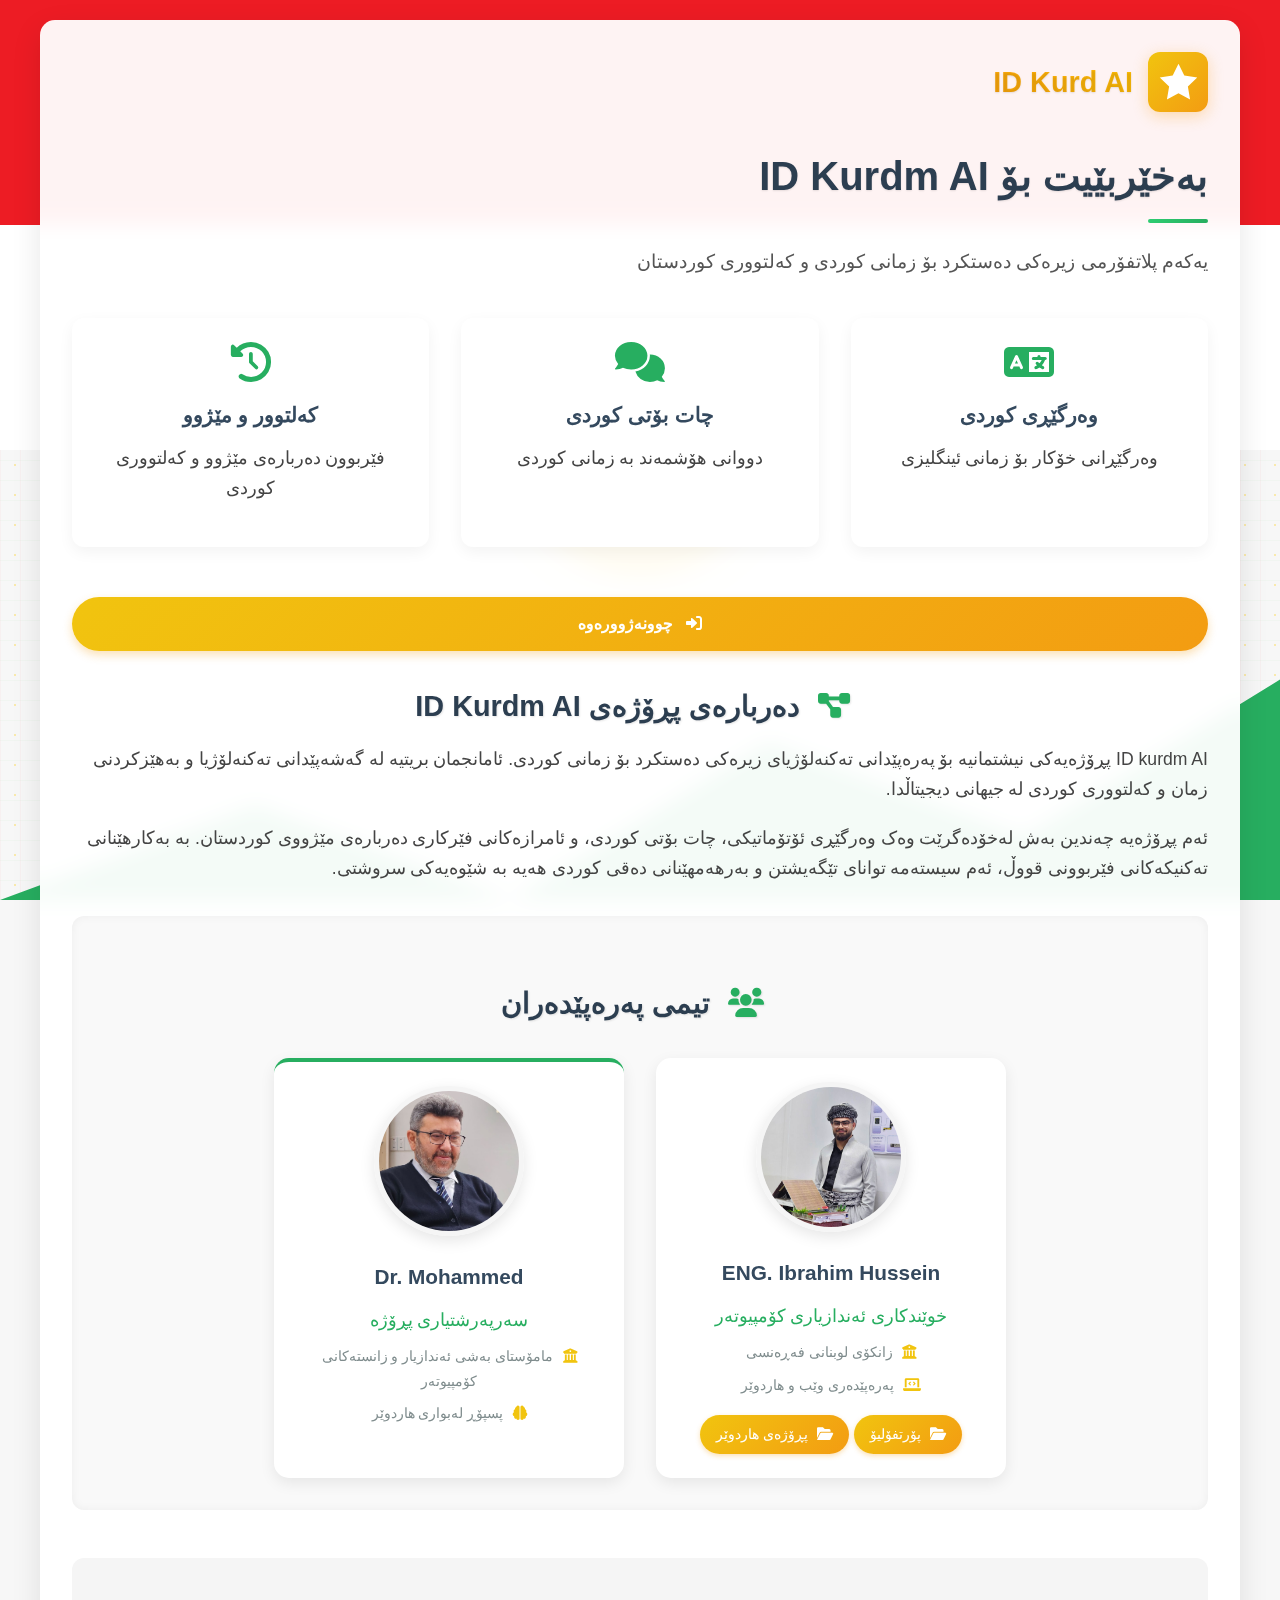
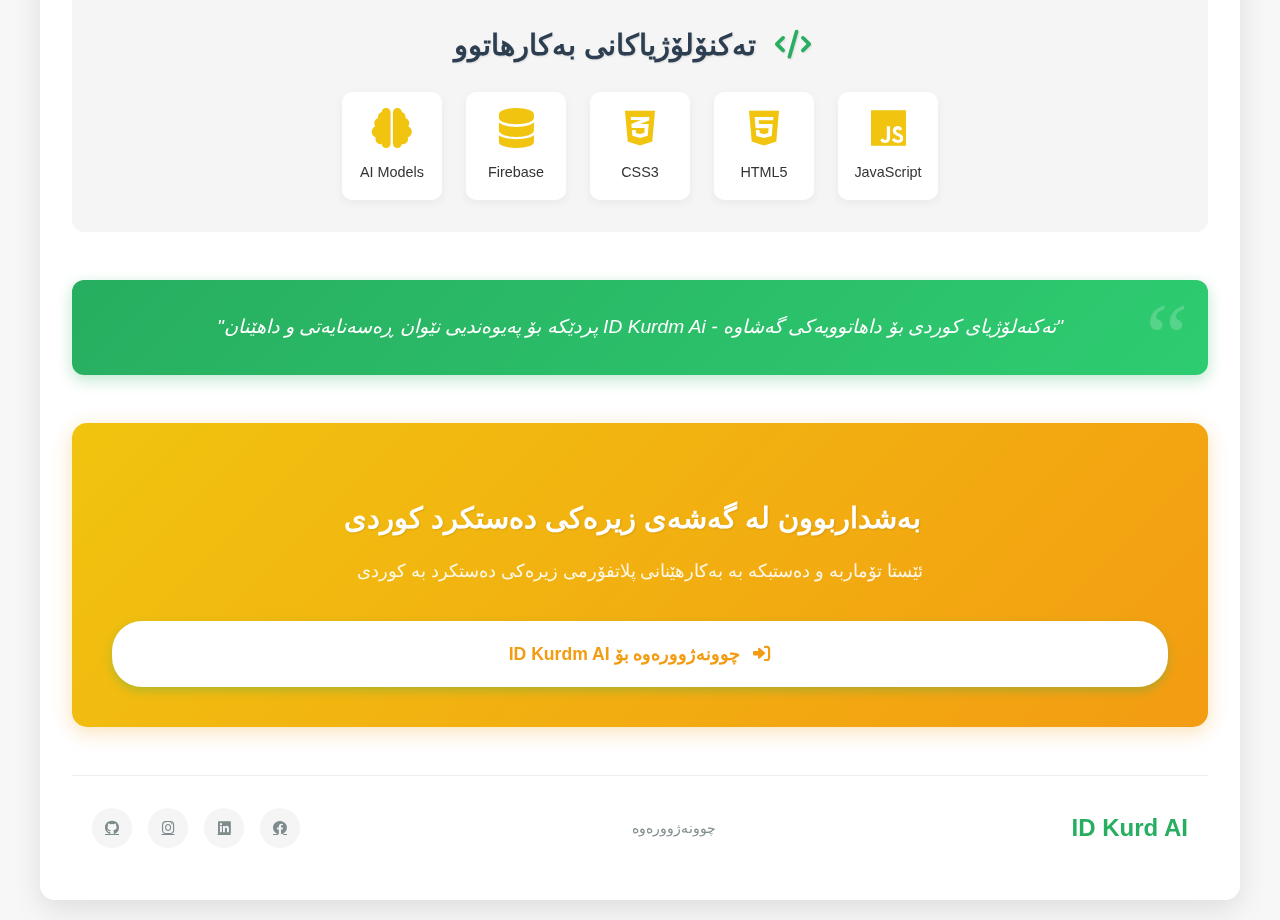
<file: index.html>
<!DOCTYPE html>
<html lang="ku" dir="rtl">
<head>
  <meta charset="UTF-8">
  <meta name="viewport" content="width=device-width, initial-scale=1.0, maximum-scale=1.0, user-scalable=no">
  <title>سەرەکی | ئای دی کورد</title>
  <link rel="stylesheet" href="login/publics/about/style.css">
  <link rel="stylesheet" href="style.css">


  <link rel="stylesheet" href="https://cdnjs.cloudflare.com/ajax/libs/font-awesome/6.0.0/css/all.min.css">
</head>
<body>
  <!-- Background Elements -->
  <div class="background">
    <div class="stripe-red"></div>
    <div class="stripe-white"></div>
    <div class="circuit-pattern"></div>
    <div class="sun"></div>
    <div class="mountain"></div>
    <div class="particles" id="particles"></div>
    <div id="data-streams"></div>
  </div>
  
  <div class="container home-container">
    <div class="logo">
      <div class="logo-container">
        <div class="logo-star">
          <!-- بەشی ai-circuit لابرا -->
        </div>
      </div>
      <div class="logo-text">ID Kurd AI</div>
    </div>

    <div class="intro-section">
      <h1>بەخێربێیت بۆ ID Kurdm AI</h1>
      <p class="intro-text">یەکەم پلاتفۆرمی زیرەکی دەستکرد بۆ زمانی کوردی و کەلتووری کوردستان</p>
      
      <div class="features">
        <div class="feature">
          <i class="fas fa-language feature-icon"></i>
          <h3>وەرگێڕی کوردی</h3>
          <p>وەرگێڕانی خۆکار بۆ زمانی ئینگلیزی </p>
        </div>
        
        <div class="feature">
          <i class="fas fa-comments feature-icon"></i>
          <h3>چات بۆتی کوردی</h3>
          <p>دووانی هۆشمەند بە زمانی کوردی</p>
        </div>
        
        <div class="feature">
          <i class="fas fa-history feature-icon"></i>
          <h3>کەلتوور و مێژوو</h3>
          <p>فێربوون دەربارەی مێژوو و کەلتووری کوردی</p>
        </div>
      </div>
      
      <div class="action-buttons">
        <a href="login/login.html" class="btn login-btn"><i class="fas fa-sign-in-alt"></i> چوونەژوورەوە</a>
      </div>
    </div>
    
    <div class="project-summary">
      <h2><i class="fas fa-project-diagram"></i> دەربارەی پڕۆژەی ID Kurdm AI</h2>
      <p>ID kurdm AI پڕۆژەیەکی نیشتمانیە بۆ پەرەپێدانی تەکنەلۆژیای زیرەکی دەستکرد بۆ زمانی کوردی. ئامانجمان بریتیە لە گەشەپێدانی تەکنەلۆژیا و بەهێزکردنی زمان و کەلتووری کوردی لە جیهانی دیجیتاڵدا.</p>
      <p>ئەم پڕۆژەیە چەندین بەش لەخۆدەگرێت وەک وەرگێڕی ئۆتۆماتیکی، چات بۆتی کوردی، و ئامرازەکانی فێرکاری دەربارەی مێژووی کوردستان. بە بەکارهێنانی تەکنیکەکانی فێربوونی قووڵ، ئەم سیستەمە توانای تێگەیشتن و بەرهەمهێنانی دەقی کوردی هەیە بە شێوەیەکی سروشتی.</p>
    </div>
    
    <div class="developers-section">
      <h2><i class="fas fa-users"></i> تیمی پەرەپێدەران</h2>
      
      <div class="developer-cards">
        <div class="developer-card">
          <div class="developer-image-container">
            <img src="profile-ibrahim.jpg" alt="Ibrahim Hussein" class="developer-image" onerror="this.src='https://via.placeholder.com/200x200?text=Ibrahim+Hussein'">
          </div>
          <h3>ENG. Ibrahim Hussein</h3>
          <p class="developer-title">خوێندکاری ئەندازیاری کۆمپیوتەر</p>
          <p class="developer-info"><i class="fas fa-university"></i> زانکۆی لوبنانی فەڕەنسی</p>
          <p class="developer-info"><i class="fas fa-laptop-code"></i> پەرەپێدەری وێب و هاردوێر</p>
          <a href="https://imxoshnawm.github.io/ibrahim_Portfolio/" target="_blank" class="small-btn"><i class="fas fa-folder-open"></i> پۆرتفۆلیۆ</a>
          <a href="https://imxoshnawm.github.io/my-web-project-hardware/" target="_blank" class="small-btn"><i class="fas fa-folder-open"></i> پڕۆژەی هاردوێر</a>

        </div>
        
        <div class="developer-card supervisor">
          <div class="developer-image-container">
            <img src="dr-muhammad.jpg" alt="Dr. Muhammad Dawa" class="developer-image" onerror="this.src='https://via.placeholder.com/200x200?text=Dr.+Muhammad'">
          </div>
          <h3>Dr. Mohammed</h3>
          <p class="developer-title">سەرپەرشتیاری پڕۆژە</p>
          <p class="developer-info"><i class="fas fa-university"></i> مامۆستای بەشی ئەندازیار و زانستەکانی کۆمپیوتەر</p>
          <p class="developer-info"><i class="fas fa-brain"></i> پسپۆڕ لەبواری هاردوێر </p>
        </div>
      </div>
    </div>
    
    <div class="tech-stack">
      <h2><i class="fas fa-code"></i> تەکنۆلۆژیاکانی بەکارهاتوو</h2>
      <div class="tech-icons">
        <div class="tech-icon">
          <i class="fab fa-js"></i>
          <span>JavaScript</span>
        </div>
        <div class="tech-icon">
          <i class="fab fa-html5"></i>
          <span>HTML5</span>
        </div>
        <div class="tech-icon">
          <i class="fab fa-css3-alt"></i>
          <span>CSS3</span>
        </div>
        <div class="tech-icon">
          <i class="fas fa-database"></i>
          <span>Firebase</span>
        </div>
        <div class="tech-icon">
          <i class="fas fa-brain"></i>
          <span>AI Models</span>
        </div>
      </div>
    </div>
    
    <div class="testimonial">
      <blockquote>
        "تەکنەلۆژیای کوردی بۆ داهاتوویەکی گەشاوە - ID Kurdm Ai پردێکە بۆ پەیوەندیی نێوان ڕەسەنایەتی و داهێنان"
      </blockquote>
    </div>
    
    <div class="call-to-action">
      <h2>بەشداربوون لە گەشەی زیرەکی دەستکرد کوردی</h2>
      <p>ئێستا تۆماربە و دەستبکە بە بەکارهێنانی پلاتفۆرمی زیرەکی دەستکرد بە کوردی</p>
      <a href="login/login.html" class="btn large-btn"><i class="fas fa-sign-in-alt"></i> چوونەژوورەوە بۆ ID Kurdm AI</a>
    </div>
    
    <footer class="main-footer">
      <div class="footer-content">
        <div class="footer-logo">ID Kurd AI</div>
        <div class="footer-links">
          <a href="login/login.html">چوونەژوورەوە</a>
        </div>
        <div class="footer-social">
          <a href="https://www.facebook.com/share/1BEKBT6eJ5/" class="social-icon"><i class="fab fa-facebook"></i></a>
          <a href="https://www.linkedin.com/in/ibrahim-hussein-b080712b7/" class="social-icon"><i class="fab fa-linkedin"></i></a>
          <a href="https://www.instagram.com/i_xoshnawm/?igsh=MTc3OGIzOGVyZ212" class="social-icon"><i class="fab fa-instagram"></i></a>
          <a href="https://github.com/imxoshnawm" class="social-icon"><i class="fab fa-github"></i></a>
        </div>
      </div>
    </footer>
  </div>

  <script src="login/script.js"></script>
  <script>
    
/**
 * Handle forgot password link click
 * @param {Event} e - Click event
 */
function handleForgotPassword(e) {
  if (e) e.preventDefault();
  window.location.href = "Forgotpass.html";
}

/**
 * Initialize page
 */
function initializePage() {
  // Set direction to RTL as it's Kurdish only now
  document.body.setAttribute('dir', 'rtl');
  
  createParticles();
  createDataStreams();
  
  // Setup resize event listener
  let resizeTimer;
  window.addEventListener('resize', function() {
    clearTimeout(resizeTimer);
    resizeTimer = setTimeout(handleResize, 250);
  });
  
  // Setup forgot password link
  const forgotPasswordLink = document.querySelector('.forgot-password a');
  if (forgotPasswordLink) {
    forgotPasswordLink.addEventListener('click', handleForgotPassword);
  }
}

// Initialize when DOM is loaded
document.addEventListener('DOMContentLoaded', initializePage);

  </script>
</body>
</html>
</file>
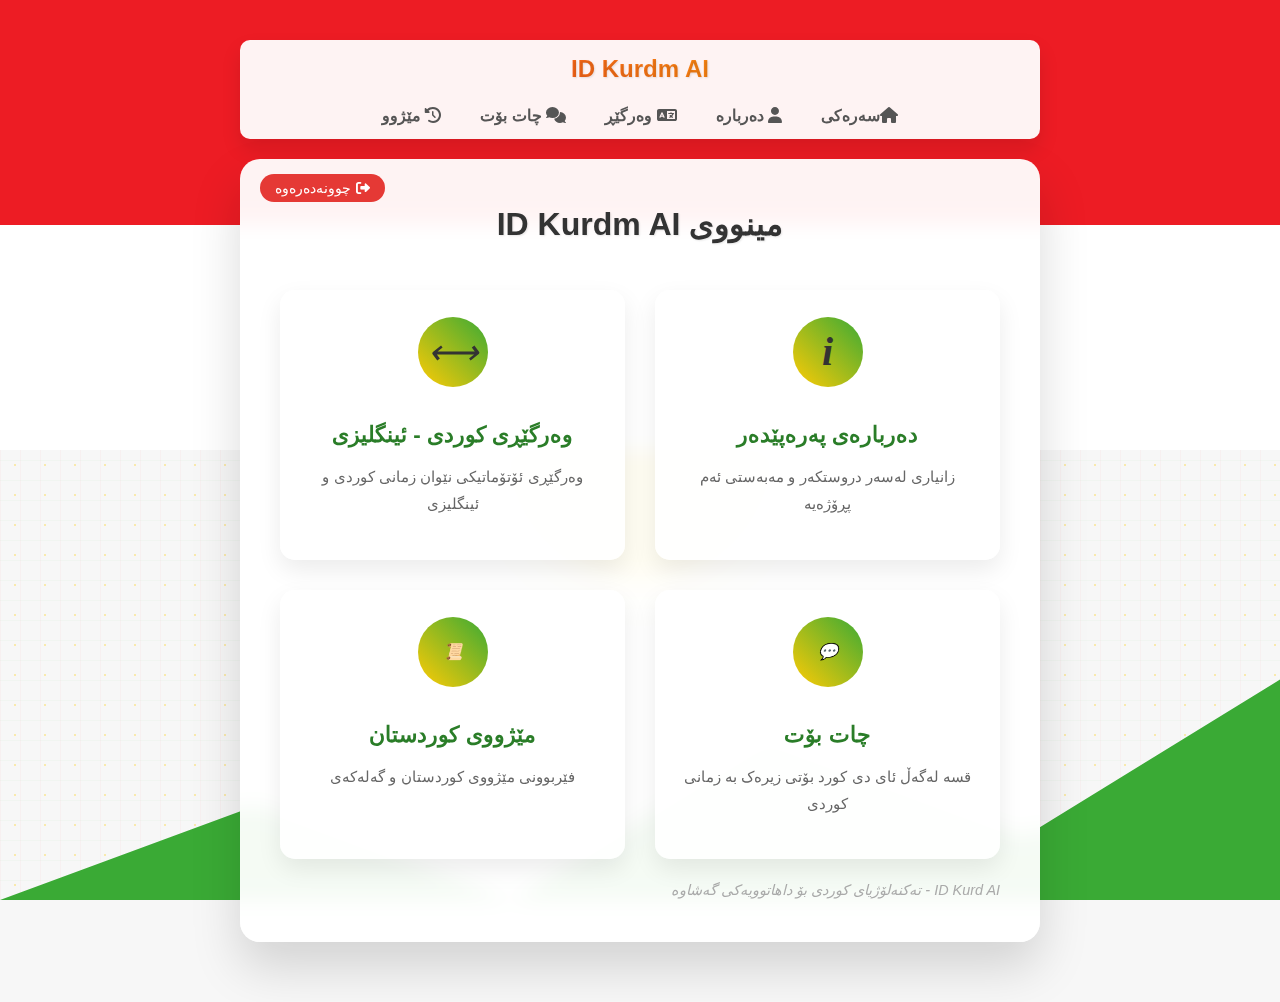
<file: login/publics/menu.html>
<!DOCTYPE html>
<html lang="ku">
<head>
  <meta charset="UTF-8">
  <meta name="viewport" content="width=device-width, initial-scale=1.0">
  <title>ID Kurd AI - مینوو</title>
  <link rel="stylesheet" href="style.css">
  <link rel="stylesheet" href="https://cdnjs.cloudflare.com/ajax/libs/font-awesome/6.0.0/css/all.min.css">
</head>
<body>
  <!-- Background Elements -->
  <div class="background">
    <div class="stripe-red"></div>
    <div class="stripe-white"></div>
    <div class="circuit-pattern"></div>
    <div class="sun"></div>
    <div class="mountain"></div>
    <div class="particles" id="particles"></div>
    <div id="data-streams"></div>
  </div>

  <!-- ناوبەر (دوبارە بۆ گەیشتن بە پەیجەکان) -->
  <nav id="menu">
    <div class="logo">ID Kurdm AI</div>
    <ul>
      <li><a href="menu.html"><i class="fas fa-home"></i>سەرەکی</a></li>
      <li><a href="about/about.html"><i class="fas fa-user"></i> دەربارە</a></li>
      <li><a href="translator/translator.html"><i class="fas fa-language"></i> وەرگێڕ</a></li>
      <li><a href="chatbot/menuchatbot.html"><i class="fas fa-comments"></i> چات بۆت</a></li>
      <li><a href="history/history.html"><i class="fas fa-history"></i> مێژوو</a></li>
    </ul>
  </nav>
  <div class="container section">
    <h2>مینووی ID Kurdm AI</h2>
    <div class="user-actions">
      <button id="logout-btn" class="logout-btn">
        <i class="fas fa-sign-out-alt"></i> <span id="logout-text">چوونەدەرەوە</span>
      </button>
    </div>
    <div class="menu-grid">
      <a href="about/about.html" class="menu-item">
        <div class="menu-icon">
          <i class="menu-icon-about"></i>
        </div>
        <h3>دەربارەی پەرەپێدەر</h3>
        <p>زانیاری لەسەر دروستکەر و مەبەستی ئەم پڕۆژەیە</p>
      </a>
      
      <a href="translator/translator.html" class="menu-item">
        <div class="menu-icon">
          <i class="menu-icon-translator"></i>
        </div>
        <h3>وەرگێڕی کوردی - ئینگلیزی</h3>
        <p>وەرگێڕی ئۆتۆماتیکی نێوان زمانی کوردی و ئینگلیزی</p>
      </a>
      
      <a href="chatbot/menuchatbot.html" class="menu-item">
        <div class="menu-icon">
          <i class="menu-icon-chatbot"></i>
        </div>
        <h3>چات بۆت</h3>
        <p>قسە لەگەڵ ئای دی کورد بۆتی زیرەک بە زمانی کوردی</p>
      </a>
      
      <a href="history/history.html" class="menu-item">
        <div class="menu-icon">
          <i class="menu-icon-history"></i>
        </div>
        <h3>مێژووی کوردستان</h3>
        <p>فێربوونی مێژووی کوردستان و گەلەکەی</p>
      </a>
    </div>
  
    <div class="design-note">ID Kurd AI - تەکنەلۆژیای کوردی بۆ داهاتوویەکی گەشاوە    </div>
  </div>
  
  <script src="script.js"></script>
</body>
</html>
</file>
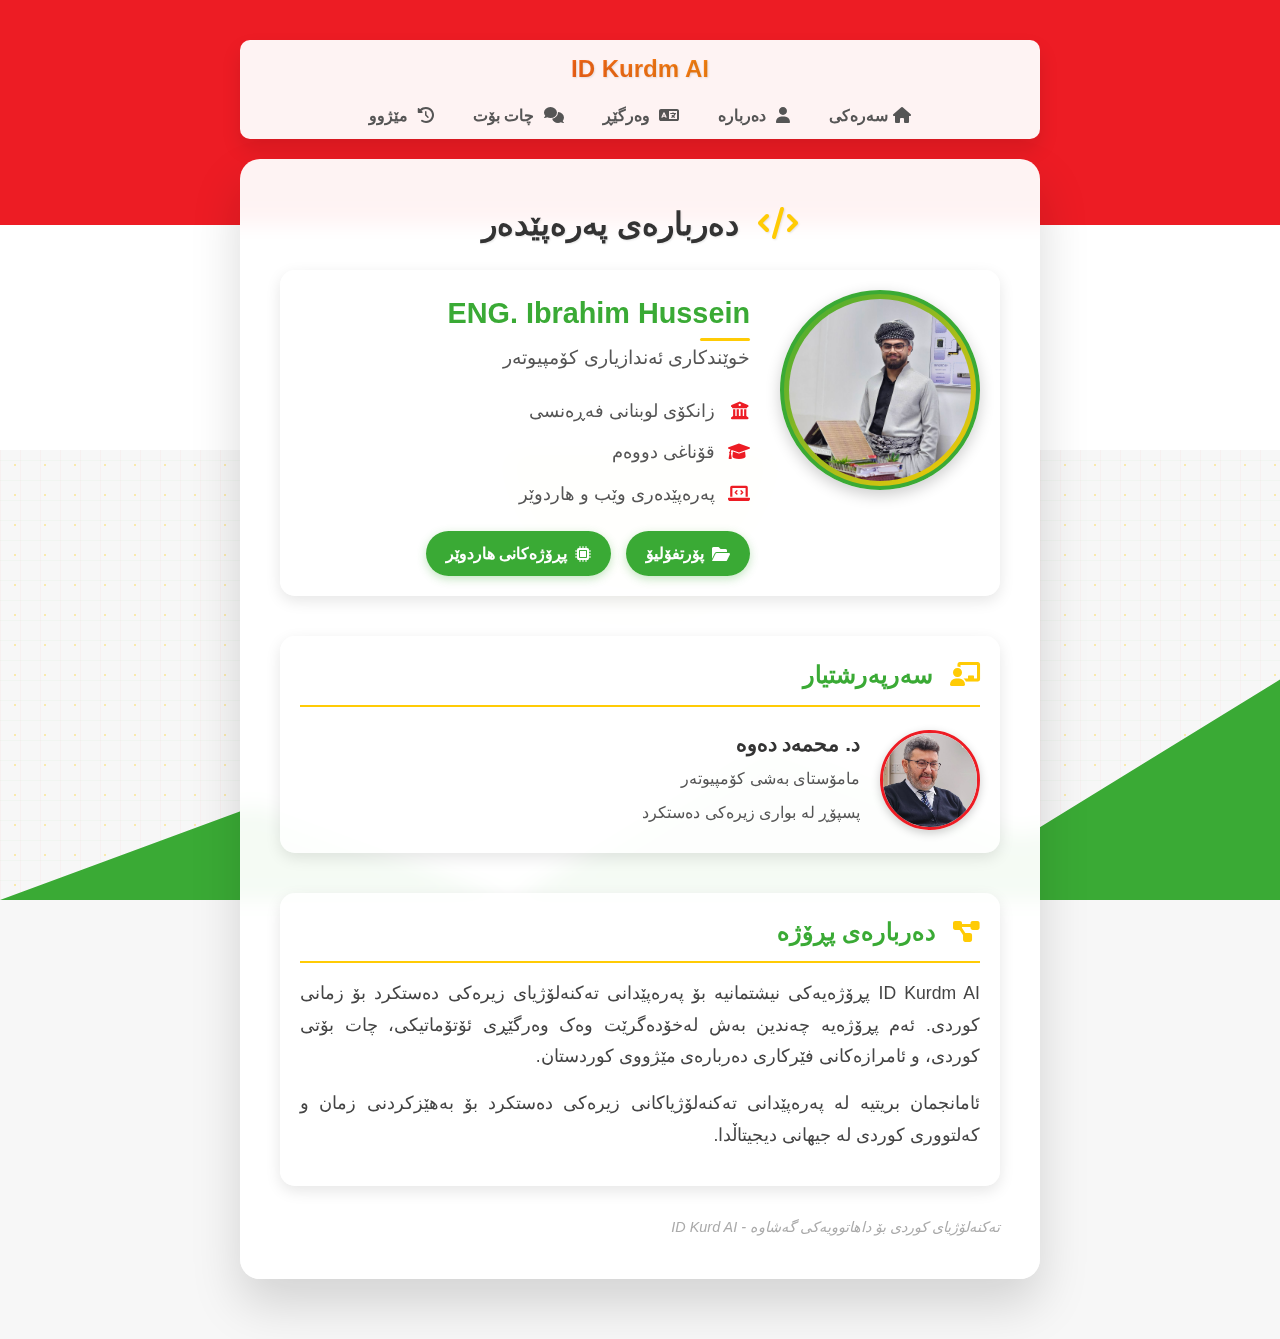
<file: login/publics/about/about.html>
<!DOCTYPE html>
<html lang="ku">
<head>
  <meta charset="UTF-8">
  <meta name="viewport" content="width=device-width, initial-scale=1.0, maximum-scale=1.0, user-scalable=no">
  <title>دەربارەی پەرەپێدەر | ئای دی کورد</title>
  <link rel="stylesheet" href="style.css">
  <link rel="stylesheet" href="https://cdnjs.cloudflare.com/ajax/libs/font-awesome/6.0.0/css/all.min.css">
</head>
<body>
  <!-- Background Elements -->
  <div class="background">
    <div class="stripe-red"></div>
    <div class="stripe-white"></div>
    <div class="circuit-pattern"></div>
    <div class="sun"></div>
    <div class="mountain"></div>
    <div class="particles" id="particles"></div>
    <div id="data-streams"></div>
  </div>
  
  <!-- ناوبەر -->
  <nav id="menu">
    <div class="logo">ID Kurdm AI</div>
    <ul>
      <li><a href="../menu.html"><i class="fas fa-home"></i>سەرەکی</a></li>
      <li><a href="../about/about.html"><i class="fas fa-user"></i> دەربارە</a></li>
      <li><a href="../translator/translator.html"><i class="fas fa-language"></i> وەرگێڕ</a></li>
      <li><a href="../chatbot/menuchatbot.html"><i class="fas fa-comments"></i> چات بۆت</a></li>
      <li><a href="../history/history.html"><i class="fas fa-history"></i> مێژوو</a></li>
    </ul>
  </nav>
  
  <div class="container section about-container">
    <h2><i class="fas fa-code"></i> دەربارەی پەرەپێدەر</h2>
    
    <div class="profile">
      <div class="profile-image-container">
        <div class="profile-image-frame">
          <img src="../../../profile-ibrahim.jpg" alt="Ibrahim Hussein" class="profile-image" onerror="this.src='https://via.placeholder.com/200x200?text=Ibrahim+Hussein'">
        </div>
      </div>
      
      <div class="profile-info">
        <h3 class="profile-name">ENG. Ibrahim Hussein</h3>
        <p class="profile-title">خوێندکاری ئەندازیاری کۆمپیوتەر</p>
        <div class="profile-details">
          <p><i class="fas fa-university"></i> زانکۆی لوبنانی فەڕەنسی</p>
          <p><i class="fas fa-graduation-cap"></i> قۆناغی دووەم</p>
          <p><i class="fas fa-laptop-code"></i> پەرەپێدەری وێب و هاردوێر</p>
        </div>
        
        <div class="profile-links">
          <a href="https://imxoshnawm.github.io/ibrahim_Portfolio/" target="_blank" class="profile-link"><i class="fas fa-folder-open"></i> پۆرتفۆلیۆ</a>
          <a href="https://imxoshnawm.github.io/my-web-project-hardware/" target="_blank" class="profile-link"><i class="fas fa-microchip"></i> پڕۆژەکانی هاردوێر</a>
        </div>
      </div>
    </div>
    
    <div class="project-supervisor">
      <h3><i class="fas fa-chalkboard-teacher"></i> سەرپەرشتیار</h3>
      <div class="supervisor-info">
        <div class="supervisor-image-container">
          <img src="../../../dr-muhammad.jpg" alt="Dr. Muhammad Dawa" class="supervisor-image" onerror="this.src='https://via.placeholder.com/150x150?text=Dr.+Muhammad'">
        </div>
        <div class="supervisor-details">
          <h4>د. محمەد دەوە</h4>
          <p>مامۆستای بەشی کۆمپیوتەر</p>
          <p>پسپۆڕ لە بواری زیرەکی دەستکرد</p>
        </div>
      </div>
    </div>
    
    <div class="project-description">
      <h3><i class="fas fa-project-diagram"></i> دەربارەی پڕۆژە</h3>
      <p>ID Kurdm AI  پڕۆژەیەکی نیشتمانیە بۆ پەرەپێدانی تەکنەلۆژیای زیرەکی دەستکرد بۆ زمانی کوردی. ئەم پڕۆژەیە چەندین بەش لەخۆدەگرێت وەک وەرگێڕی ئۆتۆماتیکی، چات بۆتی کوردی، و ئامرازەکانی فێرکاری دەربارەی مێژووی کوردستان.</p>
      <p>ئامانجمان بریتیە لە پەرەپێدانی تەکنەلۆژیاکانی زیرەکی دەستکرد بۆ بەهێزکردنی زمان و کەلتووری کوردی لە جیهانی دیجیتاڵدا.</p>
    </div>
    
  
    
    <div class="design-note"> تەکنەلۆژیای کوردی بۆ داهاتوویەکی گەشاوە - ID Kurd AI </div>
  </div>

  <script src="script.js"></script>
</body>
</html>
</file>
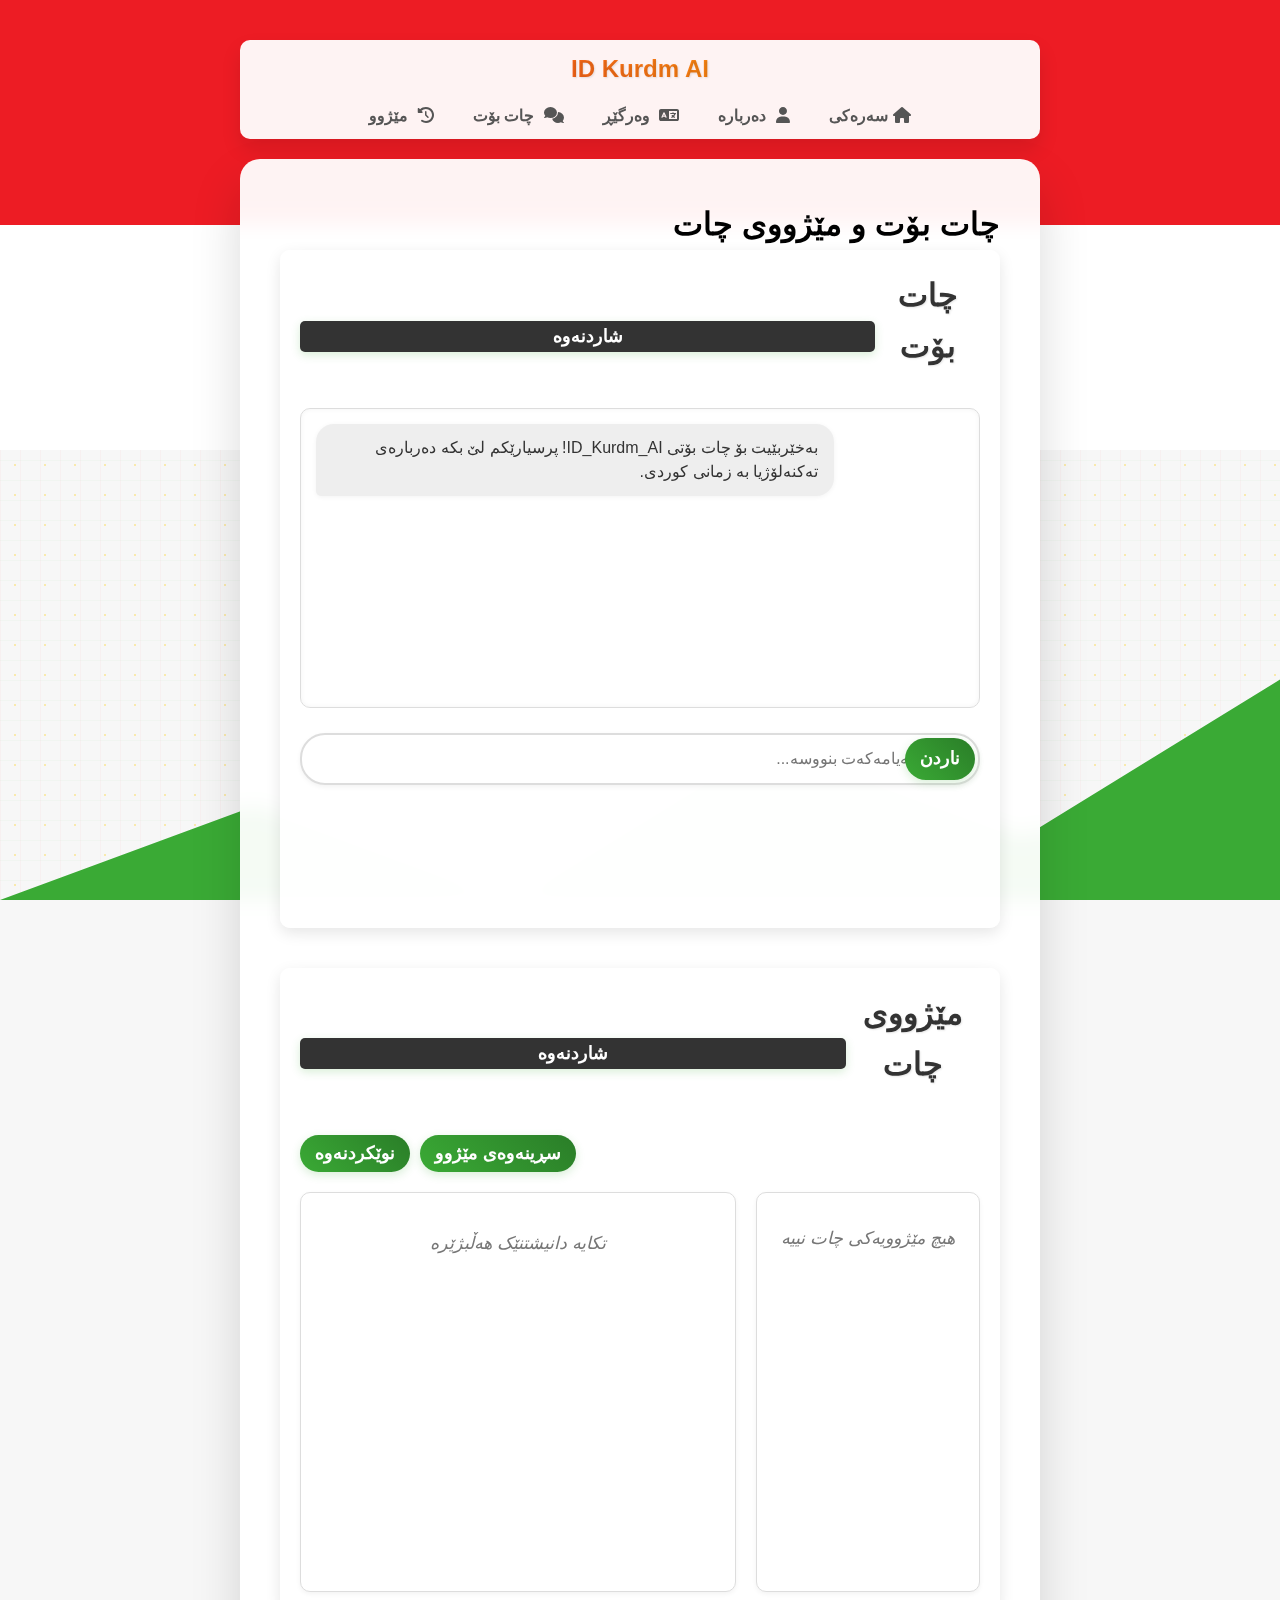
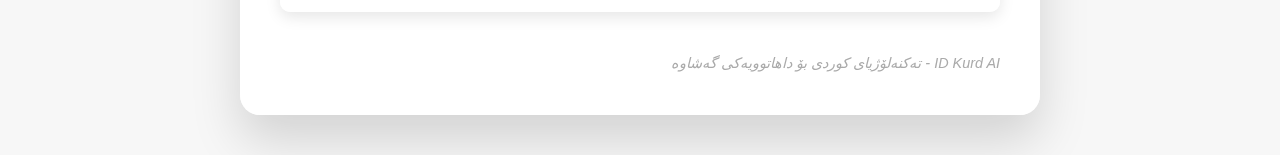
<file: login/publics/chatbot/menuchatbot.html>
<!DOCTYPE html>
<html lang="ku">
<head>
  <meta charset="UTF-8">
  <meta name="viewport" content="width=device-width, initial-scale=1.0, maximum-scale=1.0, user-scalable=no">
  <title>چات بۆت و مێژوو</title>
  <link rel="stylesheet" href="style.css">
  <link rel="stylesheet" href="https://cdnjs.cloudflare.com/ajax/libs/font-awesome/6.0.0/css/all.min.css">

</head>
<body>
  <!-- Background Elements -->
  <div class="background">
    <div class="stripe-red"></div>
    <div class="stripe-white"></div>
    <div class="circuit-pattern"></div>
    <div class="sun"></div>
    <div class="mountain"></div>
    <div class="particles" id="particles"></div>
    <div id="data-streams"></div>
  </div>
  
  <!-- ناوبەر -->
  <nav id="menu">
    <div class="logo">ID Kurdm AI</div>
    <ul>
      <li><a href="../menu.html"><i class="fas fa-home"></i>سەرەکی</a></li>
      <li><a href="../about/about.html"><i class="fas fa-user"></i> دەربارە</a></li>
      <li><a href="../translator/translator.html"><i class="fas fa-language"></i> وەرگێڕ</a></li>
      <li><a href="../chatbot/menuchatbot.html"><i class="fas fa-comments"></i> چات بۆت</a></li>
      <li><a href="../history/history.html"><i class="fas fa-history"></i> مێژوو</a></li>
    </ul>
  </nav>
  
  <div class="container" class="container section">
    <h1>چات بۆت و مێژووی چات</h1>
    
    <div class="main-container">
      <!-- Chat Section - Always on top -->
      <div class="chat-section" id="chatSection">
        <div class="section-header">
          <h2>چات بۆت</h2>
          <button class="section-toggle" id="toggleChat">شاردنەوە</button>
        </div>
        <div class="chat-container">
          <div id="chatMessages" class="chat-display">
            <!-- پەیامەکان لێرە نیشان دەدرێن -->
          </div>
          <div class="chat-input-group">
            <input type="text" id="chatInput" placeholder="پەیامەکەت بنووسە...">
            <button id="sendBtn">ناردن</button>
          </div>
        </div>
      </div>
      
      <!-- History Section - Always below chat -->
      <div class="history-section" id="historySection">
        <div class="section-header">
          <h2>مێژووی چات</h2>
          <button class="section-toggle" id="toggleHistory">شاردنەوە</button>
        </div>
        <div class="history-controls">
          <button id="clearHistoryBtn">سڕینەوەی مێژوو</button>
          <button id="refreshHistoryBtn">نوێکردنەوە</button>
        </div>
        <div class="history-container">
          <div id="historySessions" class="history-sessions">
            <!-- دانیشتنەکانی چات لێرە نیشان دەدرێن -->
            <p class="no-history-message">هیچ مێژوویەکی چات نییە</p>
          </div>
          
          <div id="sessionMessages" class="session-messages">
            <!-- پەیامەکانی دانیشتنی هەڵبژێردراو لێرە نیشان دەدرێن -->
            <p class="select-session-message">تکایە دانیشتنێک هەڵبژێرە</p>
          </div>
        </div>
      </div>
    </div>
    <div class="design-note">   ID Kurd AI - تەکنەلۆژیای کوردی بۆ داهاتوویەکی گەشاوە </div>
  </div>
  
  <script src="script.js"></script>

</body>
</html>
</file>
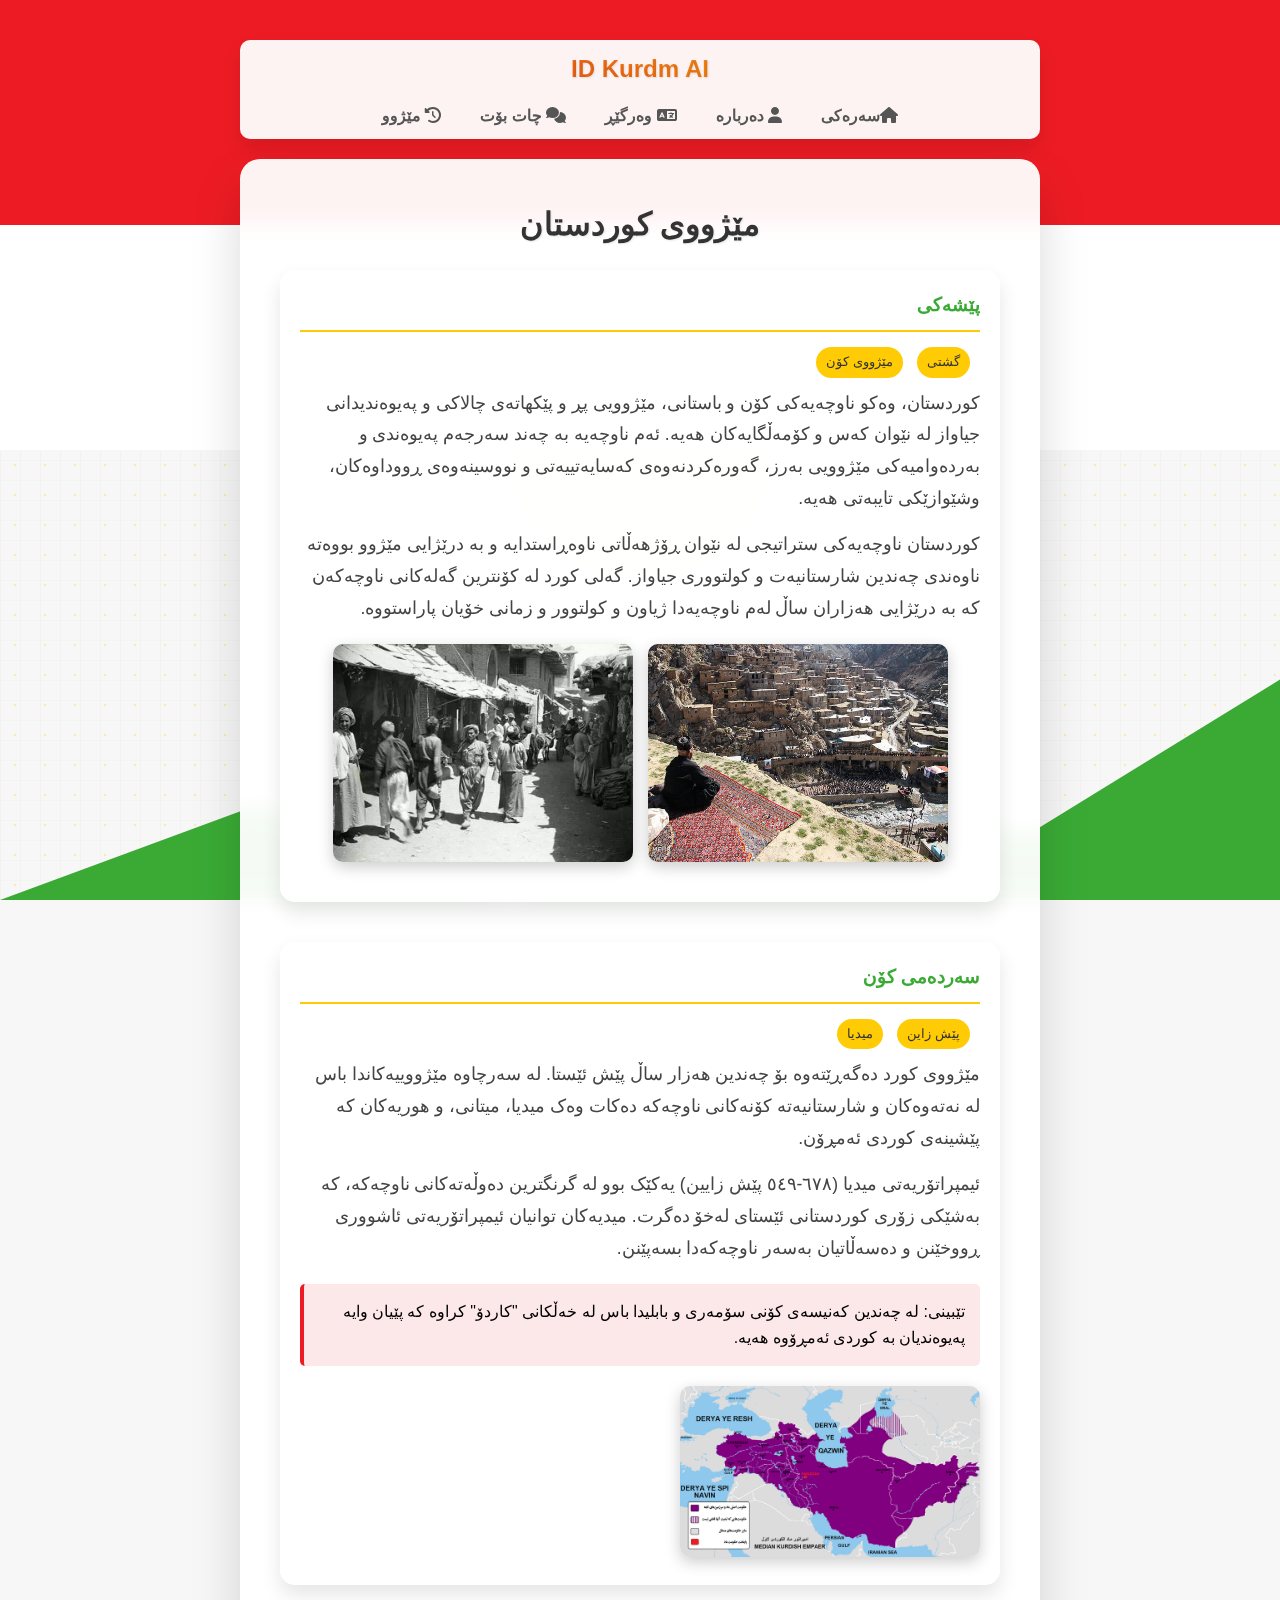
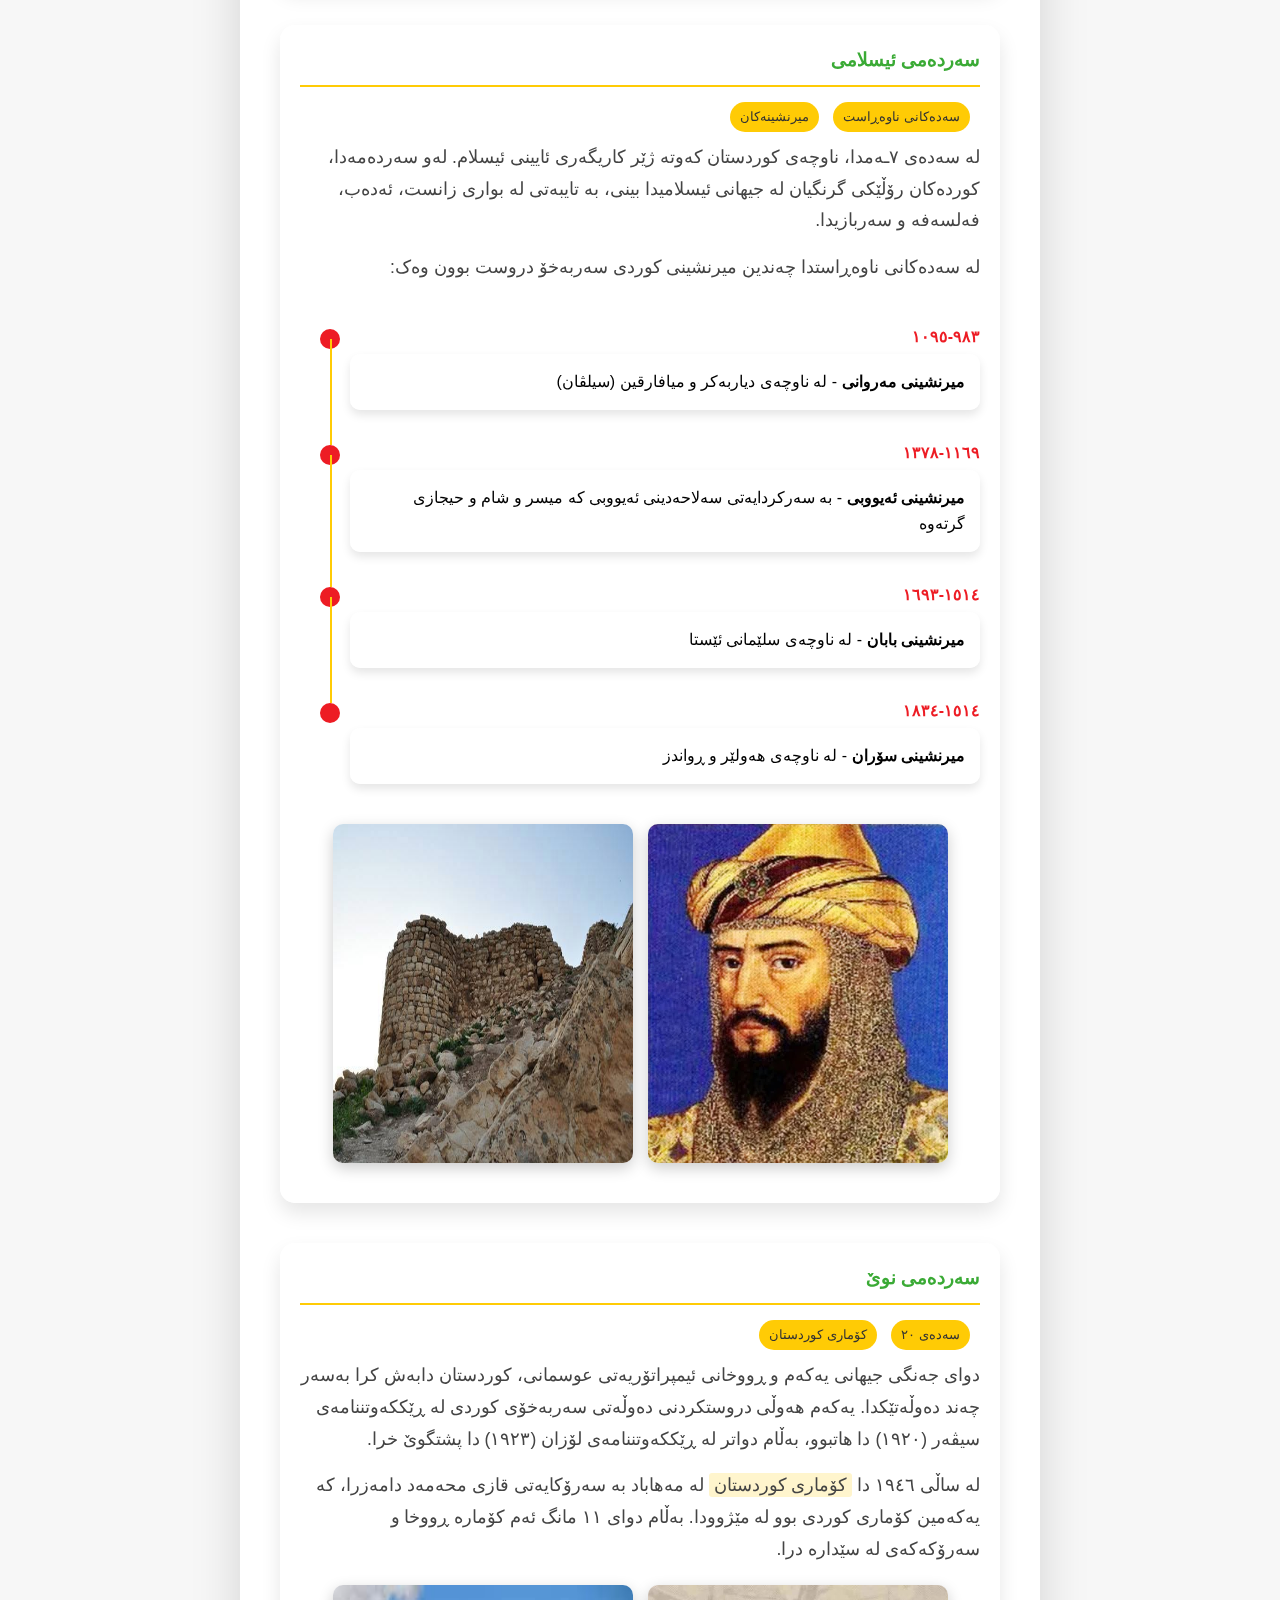
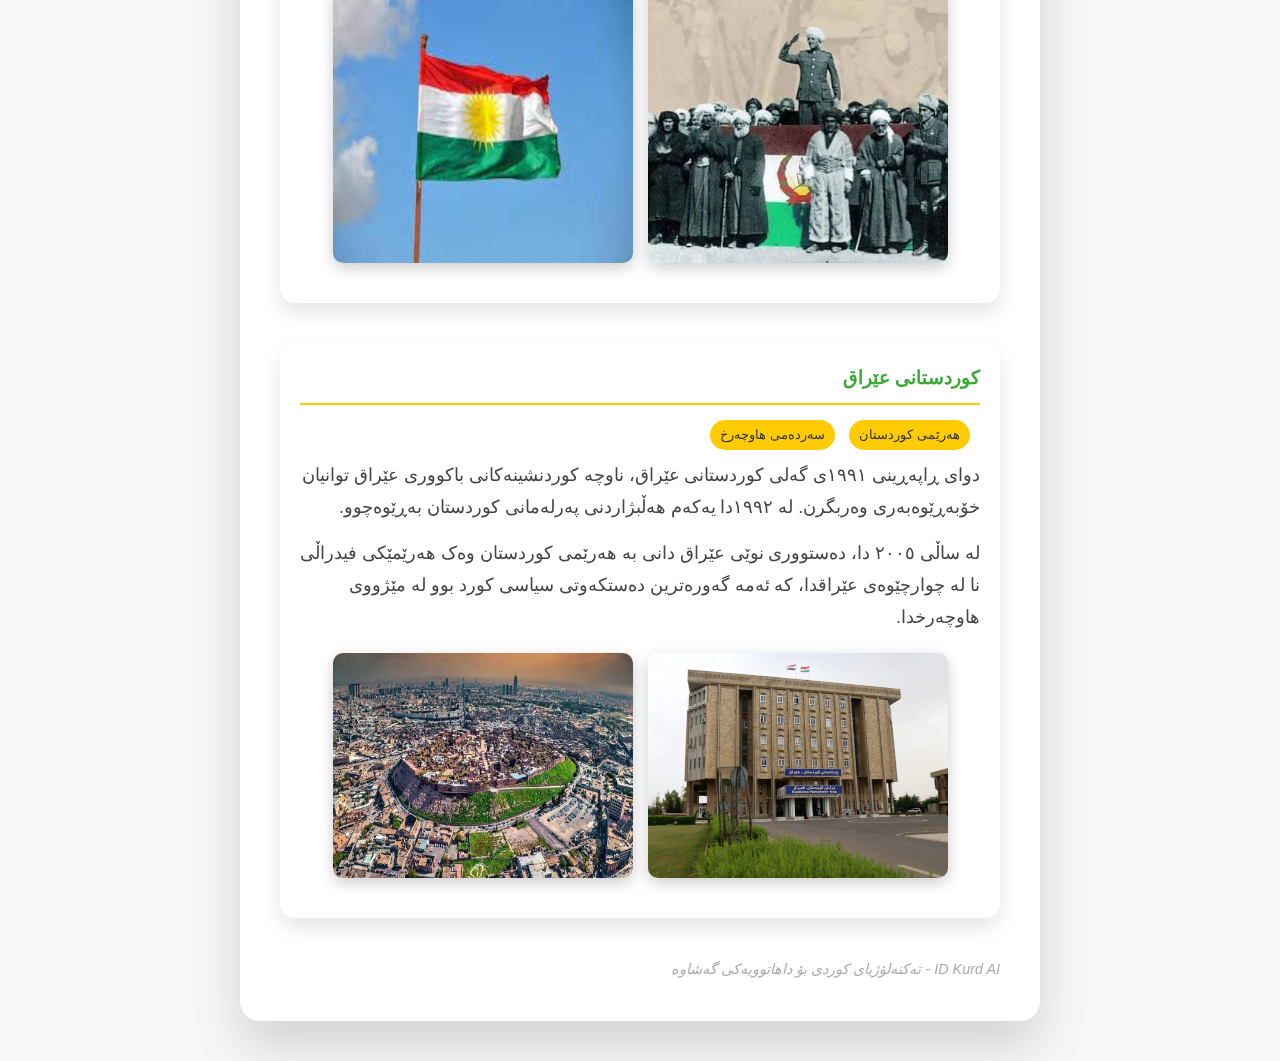
<file: login/publics/history/history.html>
<!DOCTYPE html>
<html lang="ku">
<head>
  <meta charset="UTF-8">
  <meta name="viewport" content="width=device-width, initial-scale=1.0">
  <title>مێژووی کوردستان</title>
  <link rel="stylesheet" href="style.css">
  <link rel="stylesheet" href="https://cdnjs.cloudflare.com/ajax/libs/font-awesome/6.0.0/css/all.min.css">


</head>
<body>
  <!-- Background Elements -->
  <div class="background">
    <div class="stripe-red"></div>
    <div class="stripe-white"></div>
    <div class="circuit-pattern"></div>
    <div class="sun"></div>
    <div class="mountain"></div>
    <div class="particles" id="particles"></div>
    <div id="data-streams"></div>
  </div>
  
  <!-- ناوبەر -->
  <nav id="menu">
    <div class="logo">ID Kurdm AI</div>
    <ul>
      <li><a href="../menu.html"><i class="fas fa-home"></i>سەرەکی</a></li>
      <li><a href="../about/about.html"><i class="fas fa-user"></i> دەربارە</a></li>
      <li><a href="../translator/translator.html"><i class="fas fa-language"></i> وەرگێڕ</a></li>
      <li><a href="../chatbot/menuchatbot.html"><i class="fas fa-comments"></i> چات بۆت</a></li>
      <li><a href="../history/history.html"><i class="fas fa-history"></i> مێژوو</a></li>
    </ul>
  </nav>
  
  <div class="container">
    <h2>مێژووی کوردستان</h2>
    
    <div class="history-container">
      <div class="row">
        <div class="col-md-8">
          <!-- بەشی سەرەکی زانیاریەکان -->
          <div class="history-section">
            <h3>پێشەکی</h3>
            <div class="info-tag">گشتی</div>
            <div class="info-tag">مێژووی کۆن</div>
            
            <p>
              کوردستان، وەکو ناوچەیەکی کۆن و باستانی، مێژوویی پڕ و پێکهاتەی چالاکی و پەیوەندیدانی جیاواز لە نێوان کەس و کۆمەڵگایەکان هەیە.  
              ئەم ناوچەیە بە چەند سەرجەم پەیوەندی و بەردەوامیەکی مێژوویی بەرز، گەورەکردنەوەی کەسایەتییەتی و نووسینەوەی ڕووداوەکان، وشێوازێکی تایبەتی هەیە.
            </p>
            
            <p>
              کوردستان ناوچەیەکی ستراتیجی لە نێوان ڕۆژهەڵاتی ناوەڕاستدایە و بە درێژایی مێژوو بووەتە ناوەندی چەندین شارستانیەت و کولتووری جیاواز. گەلی کورد لە کۆنترین گەلەکانی ناوچەکەن 
              کە بە درێژایی هەزاران ساڵ لەم ناوچەیەدا ژیاون و کولتوور و زمانی خۆیان پاراستووە.
            </p>
            
            <div class="history-image-container">
              <img src="images/3722274.jpg" alt="وێنەی سروشتی کوردستان" class="history-image">
              <img src="images/139519409_212120063934696_6813412303065935955_n.jpg" alt="خەڵکی کورد لە ڕابردوودا" class="history-image">
            </div>
          </div>
          
          <div class="history-section">
            <h3>سەردەمی کۆن</h3>
            <div class="info-tag">پێش زاین</div>
            <div class="info-tag">میدیا</div>
            
            <p>
              مێژووی کورد دەگەڕێتەوە بۆ چەندین هەزار ساڵ پێش ئێستا. لە سەرچاوە مێژووییەکاندا باس لە نەتەوەکان و شارستانیەتە کۆنەکانی ناوچەکە دەکات 
              وەک میدیا، میتانی، و هوریەکان کە پێشینەی کوردی ئەمڕۆن.
            </p>
            
            <p>
              ئیمپراتۆریەتی میدیا (٦٧٨-٥٤٩ پێش زایین) یەکێک بوو لە گرنگترین دەوڵەتەکانی ناوچەکە، کە بەشێکی زۆری کوردستانی ئێستای لەخۆ دەگرت.
              میدیەکان توانیان ئیمپراتۆریەتی ئاشووری ڕووخێنن و دەسەڵاتیان بەسەر ناوچەکەدا بسەپێنن.
            </p>
            
            <div class="note-box">
              تێبینی: لە چەندین کەنیسەی کۆنی سۆمەری و بابلیدا باس لە خەڵکانی "کاردۆ" کراوە کە پێیان وایە پەیوەندیان بە کوردی ئەمڕۆوە هەیە.
            </div>
            
            <div class="images/history-image-container">
              <img src="images/203109299_603739207684621_6590365080890502604_n.jpg" alt="نەخشەی ئیمپراتۆریەتی میدیا" class="history-image">
            </div>
          </div>
          
          <div class="history-section">
            <h3>سەردەمی ئیسلامی</h3>
            <div class="info-tag">سەدەکانی ناوەڕاست</div>
            <div class="info-tag">میرنشینەکان</div>
            
            <p>
              لە سەدەی ٧ـەمدا، ناوچەی کوردستان کەوتە ژێر کاریگەری ئایینی ئیسلام. لەو سەردەمەدا، کوردەکان رۆڵێکی گرنگیان لە جیهانی ئیسلامیدا بینی، بە تایبەتی 
              لە بواری زانست، ئەدەب، فەلسەفە و سەربازیدا.
            </p>
            
            <p>
              لە سەدەکانی ناوەڕاستدا چەندین میرنشینی کوردی سەربەخۆ دروست بوون وەک:
            </p>
            
            <div class="history-timeline">
              <div class="timeline-item">
                <div class="timeline-date">٩٨٣-١٠٩٥</div>
                <div class="timeline-content">
                  <strong>میرنشینی مەروانی</strong> - لە ناوچەی دیاربەکر و میافارقین (سیلڤان)
                </div>
              </div>
              
              <div class="timeline-item">
                <div class="timeline-date">١١٦٩-١٣٧٨</div>
                <div class="timeline-content">
                  <strong>میرنشینی ئەیووبی</strong> - بە سەرکردایەتی سەلاحەدینی ئەیووبی کە میسر و شام و حیجازی گرتەوە
                </div>
              </div>
              
              <div class="timeline-item">
                <div class="timeline-date">١٥١٤-١٦٩٣</div>
                <div class="timeline-content">
                  <strong>میرنشینی بابان</strong> - لە ناوچەی سلێمانی ئێستا
                </div>
              </div>
              
              <div class="timeline-item">
                <div class="timeline-date">١٥١٤-١٨٣٤</div>
                <div class="timeline-content">
                  <strong>میرنشینی سۆران</strong> - لە ناوچەی هەولێر و ڕواندز
                </div>
              </div>
            </div>
            
            <div class="history-image-container">
              <img src="images/salahuddin.webp" alt="سەلاحەدینی ئەیووبی" class="history-image">
              <img src="images/465532605_9507129752636347_4226760636802585857_n.jpg" alt="قەڵای ڕواندز" class="history-image">
            </div>
          </div>
          
          <div class="history-section">
            <h3>سەردەمی نوێ</h3>
            <div class="info-tag">سەدەی ٢٠</div>
            <div class="info-tag">کۆماری کوردستان</div>
            
            <p>
              دوای جەنگی جیهانی یەکەم و ڕووخانی ئیمپراتۆریەتی عوسمانی، کوردستان دابەش کرا بەسەر چەند دەوڵەتێکدا. یەکەم هەوڵی دروستکردنی دەوڵەتی سەربەخۆی کوردی 
              لە ڕێککەوتننامەی سیڤەر (١٩٢٠) دا هاتبوو، بەڵام دواتر لە ڕێککەوتننامەی لۆزان (١٩٢٣) دا پشتگوێ خرا.
            </p>
            
            <p>
              لە ساڵی ١٩٤٦ دا <span class="highlight">کۆماری کوردستان</span> لە مەهاباد بە سەرۆکایەتی قازی محەمەد دامەزرا، کە یەکەمین کۆماری کوردی بوو لە مێژوودا. 
              بەڵام دوای ١١ مانگ ئەم کۆمارە ڕووخا و سەرۆکەکەی لە سێدارە درا.
            </p>
            
            <div class="history-image-container">
              <img src="images/peshawa_qazi_mohammad.jpg" alt="قازی محەمەد و کۆماری کوردستان" class="history-image">
              <img src="images/61bb9da247d1c.jpg" alt="ئاڵای کوردستان" class="history-image">
            </div>
          </div>
          
          <div class="history-section">
            <h3>کوردستانی عێراق</h3>
            <div class="info-tag">هەرێمی کوردستان</div>
            <div class="info-tag">سەردەمی هاوچەرخ</div>
            
            <p>
              دوای ڕاپەڕینی ١٩٩١ی گەلی کوردستانی عێراق، ناوچە کوردنشینەکانی باکووری عێراق توانیان خۆبەڕێوەبەری وەربگرن. لە ١٩٩٢دا یەکەم هەڵبژاردنی پەرلەمانی کوردستان بەڕێوەچوو.
            </p>
            
            <p>
              لە ساڵی ٢٠٠٥ دا، دەستووری نوێی عێراق دانی بە هەرێمی کوردستان وەک هەرێمێکی فیدراڵی نا لە چوارچێوەی عێراقدا، کە ئەمە گەورەترین دەستکەوتی سیاسی کورد بوو لە مێژووی هاوچەرخدا.
            </p>
            
            <div class="history-image-container">
              <img src="images/Kurdistan_Parliament.jpg" alt="پەرلەمانی کوردستان" class="history-image">
              <img src="images/IMG-20230412-WA0001-736x375.jpg" alt="شاری هەولێر - پایتەختی هەرێمی کوردستان" class="history-image">
            </div>
          </div>
          

          <div class="design-note">   ID Kurd AI - تەکنەلۆژیای کوردی بۆ داهاتوویەکی گەشاوە </div>
        </div>
  
  <script src="script.js"></script>
 

  
  </body>
  </html>
</file>
<file: login/publics/about/style.css>
/* رەوتەکان */
:root {
    --kurdish-red: #ED1C24;
    --kurdish-green: #3AAA35;
    --kurdish-yellow: #FFCB05;
    --kurdish-white: #FFFFFF;
    --primary-color: #3AAA35;
    --primary-dark: #2a7d28;
    --font-main: 'Segoe UI', Tahoma, Geneva, Verdana, sans-serif;
  }
  
  /* گشتی */
  * {
    margin: 0;
    padding: 0;
    box-sizing: border-box;
    font-family: var(--font-main);
  }
  
  body {
    background: #f7f7f7;
    min-height: 100vh;
    line-height: 1.6;
    overflow-x: hidden;
    position: relative;
    padding: 20px;
  }
  
  /* پشتڕاست (Background) */
  .background {
    position: fixed;
    top: 0;
    left: 0;
    right: 0;
    bottom: 0;
    z-index: -10;
    overflow: hidden;
  }
  
  .circuit-pattern {
    position: absolute;
    top: 0;
    left: 0;
    width: 100%;
    height: 100%;
    background-image: 
      radial-gradient(var(--kurdish-yellow) 1px, transparent 1px),
      linear-gradient(to right, rgba(237, 28, 36, 0.1) 1px, transparent 1px),
      linear-gradient(to bottom, rgba(58, 170, 53, 0.1) 1px, transparent 1px);
    background-size: 30px 30px, 20px 20px, 20px 20px;
    opacity: 0.3;
    z-index: -9;
  }
  
  .sun {
    position: absolute;
    top: 50%;
    left: 50%;
    width: 250px;
    height: 250px;
    background: var(--kurdish-yellow);
    border-radius: 50%;
    transform: translate(-50%, -50%);
    box-shadow: 0 0 60px var(--kurdish-yellow);
    animation: pulseSun 10s infinite alternate;
    z-index: -8;
  }
  
  .mountain {
    position: absolute;
    bottom: 0;
    width: 100%;
    height: 35%;
    background: var(--kurdish-green);
    clip-path: polygon(0% 100%, 20% 70%, 40% 100%, 60% 50%, 80% 80%, 100% 30%, 100% 100%);
    animation: moveMountains 20s infinite alternate ease-in-out;
    z-index: -7;
  }
  
  .stripe-red, .stripe-white {
    position: absolute;
    width: 100%;
    height: 25%;
    z-index: -6;
  }
  
  .stripe-red {
    top: 0;
    background: var(--kurdish-red);
    animation: moveStripeRed 15s infinite alternate ease-in-out;
  }
  
  .stripe-white {
    top: 25%;
    background: var(--kurdish-white);
    animation: moveStripeWhite 18s infinite alternate ease-in-out;
  }
  
  /* Animations */
  @keyframes pulseSun {
    0% { transform: translate(-50%, -50%) scale(1); }
    50% { transform: translate(-50%, -50%) scale(1.1); }
    100% { transform: translate(-50%, -50%) scale(1); }
  }
  
  @keyframes moveMountains {
    0% { clip-path: polygon(0% 100%, 20% 70%, 40% 100%, 60% 50%, 80% 80%, 100% 30%, 100% 100%); }
    50% { clip-path: polygon(0% 100%, 15% 60%, 35% 90%, 55% 45%, 75% 70%, 100% 20%, 100% 100%); }
    100% { clip-path: polygon(0% 100%, 20% 70%, 40% 100%, 60% 50%, 80% 80%, 100% 30%, 100% 100%); }
  }
  
  @keyframes moveStripeRed {
    0% { transform: skewY(0deg); }
    100% { transform: skewY(1deg); }
  }
  
  @keyframes moveStripeWhite {
    0% { transform: skewY(0deg); }
    100% { transform: skewY(-1deg); }
  }
  
  /* ناوبەر (Navigation) */
  nav#menu {
    width: 100%;
    max-width: 800px;
    background: rgba(255, 255, 255, 0.95);
    padding: 10px 20px;
    border-radius: 10px;
    box-shadow: 0 10px 20px rgba(0,0,0,0.1);
    margin: 20px auto;
    text-align: center;
  }
  
  nav#menu ul {
    list-style: none;
    display: flex;
    justify-content: center;
    flex-wrap: wrap;
    gap: 15px;
  }
  
  nav#menu ul li a {
    text-decoration: none;
    color: #555;
    font-weight: bold;
    padding: 8px 12px;
    border-radius: 5px;
    transition: background 0.3s, color 0.3s;
  }
  
  nav#menu ul li a:hover {
    background: var(--primary-color);
    color: #fff;
  }
  
  /* بەتەکان (Containers & Sections) */
  .container {
    width: 100%;
    max-width: 800px;
    background: rgba(255, 255, 255, 0.95);
    backdrop-filter: blur(10px);
    border-radius: 20px;
    box-shadow: 0 25px 50px rgba(0,0,0,0.15);
    padding: 40px;
    margin: 20px auto;
    position: relative;
    transition: transform 0.3s;
  }
  
  .container:hover {
    transform: translateY(-5px);
  }
  
  .section {
    margin-bottom: 40px;
  }
  
  h2 {
    text-align: center;
    margin-bottom: 20px;
    color: #333;
    font-size: 2rem;
    text-shadow: 1px 1px 2px rgba(0,0,0,0.1);
  }
  
  p {
    font-size: 1.1rem;
    margin-bottom: 15px;
    color: #444;
    line-height: 1.8;
  }
  
  /* وێنەکان */
  .images {
    display: flex;
    justify-content: center;
    gap: 20px;
    margin-top: 20px;
  }
  
  .images img {
    max-width: 150px;
    border-radius: 10px;
    box-shadow: 0 5px 15px rgba(0,0,0,0.2);
    transition: transform 0.3s;
  }
  
  .images img:hover {
    transform: scale(1.05);
  }
  
  /* تێبینی دیزاین (Design Note) */
  .design-note {
    font-style: italic;
    color: #aaa;
    text-align: right;
    margin-top: 20px;
    font-size: 0.9rem;
  }
  
  /* تایبەتمەندی فۆرمەکان */
  .input-group {
    margin-bottom: 20px;
    position: relative;
  }
  
  .input-group label {
    display: block;
    margin-bottom: 8px;
    font-size: 1rem;
    color: #555;
  }
  
  .input-group input,
  textarea {
    width: 100%;
    padding: 15px;
    border: 2px solid #ddd;
    border-radius: 10px;
    font-size: 1rem;
    transition: all 0.3s;
  }
  
  .input-group input:focus,
  textarea:focus {
    outline: none;
    border-color: var(--primary-color);
    box-shadow: 0 0 10px rgba(58,170,53,0.3);
  }
  
  /* بۆتۆنەکان */
  .btn {
    display: inline-block;
    width: 100%;
    padding: 15px;
    border: none;
    border-radius: 10px;
    background: linear-gradient(45deg, var(--primary-color), var(--primary-dark));
    color: #fff;
    font-size: 1.1rem;
    font-weight: bold;
    cursor: pointer;
    transition: background 0.3s, transform 0.3s;
    margin-top: 10px;
  }
  
  .btn:hover {
    background: linear-gradient(45deg, var(--kurdish-green), var(--kurdish-yellow));
    transform: translateY(-3px);
  }
  
  /* چات بۆت */
  .chat-container {
    display: flex;
    flex-direction: column;
    gap: 15px;
  }
  
  .chat-display {
    border: 1px solid #ddd;
    border-radius: 10px;
    padding: 15px;
    height: 300px;
    overflow-y: auto;
    background: #fff;
  }
  
  .chat-message {
    margin-bottom: 10px;
    padding: 12px 16px;
    border-radius: 12px;
    max-width: 80%;
    word-wrap: break-word;
    font-size: 1rem;
  }
  
  .chat-message.user {
    background: var(--primary-color);
    color: #fff;
    align-self: flex-end;
  }
  
  .chat-message.bot {
    background: #eee;
    color: #333;
    align-self: flex-start;
  }
  
  /* Responsive Styles */
  @media (max-width: 600px) {
    .container, nav#menu {
      max-width: 100%;
      padding: 20px;
      border-radius: 15px;
    }
    
    h2 {
      font-size: 1.75rem;
    }
    
    p, .input-group label {
      font-size: 1rem;
    }
    
    .btn {
      font-size: 1rem;
      padding: 12px;
    }
    
    nav#menu ul {
      flex-direction: column;
      gap: 10px;
    }
  }
  /* ستایلەکانی مینوو */
.menu-grid {
  display: grid;
  grid-template-columns: repeat(auto-fit, minmax(300px, 1fr));
  gap: 30px;
  margin-top: 40px;
}

.menu-item {
  background: rgba(255, 255, 255, 0.9);
  border-radius: 15px;
  padding: 25px;
  text-decoration: none;
  color: #333;
  box-shadow: 0 10px 25px rgba(0,0,0,0.08);
  transition: all 0.3s ease;
  display: flex;
  flex-direction: column;
  align-items: center;
  text-align: center;
  position: relative;
  overflow: hidden;
  border: 2px solid transparent;
}

.menu-item:hover {
  transform: translateY(-10px);
  border-color: var(--kurdish-green);
  box-shadow: 0 15px 30px rgba(58, 170, 53, 0.2);
}

.menu-item h3 {
  margin-top: 15px;
  font-size: 1.4rem;
  color: var(--primary-dark);
}

.menu-item p {
  margin-top: 10px;
  color: #666;
  font-size: 0.95rem;
}

.menu-icon {
  width: 70px;
  height: 70px;
  background: linear-gradient(45deg, var(--kurdish-yellow), var(--kurdish-green));
  border-radius: 50%;
  display: flex;
  align-items: center;
  justify-content: center;
  margin-bottom: 15px;
  position: relative;
}

/* ئایکۆنەکان بۆ مینوو */
.menu-icon::before {
  font-size: 30px;
  color: white;
}

.menu-icon-about::before {
  content: "i";
  font-family: serif;
  font-style: italic;
  font-weight: bold;
  font-size: 40px;
}

.menu-icon-translator::before {
  content: "⟷";
  font-size: 35px;
}

.menu-icon-chatbot::before {
  content: "💬";
}

.menu-icon-history::before {
  content: "📜";
}

/* ناوی لۆگۆ بۆ ناوبەر */
.logo {
  font-size: 1.5rem;
  font-weight: bold;
  background: linear-gradient(45deg, var(--kurdish-red), var(--kurdish-yellow));
  -webkit-background-clip: text;
  -webkit-text-fill-color: transparent;
  text-shadow: 1px 1px 2px rgba(0,0,0,0.1);
  margin-bottom: 15px;
}

/* دوگمەکانی گۆڕینی زمان */
.language-switcher {
  display: flex;
  justify-content: center;
  gap: 15px;
  margin-top: 40px;
}

.lang-btn {
  padding: 8px 16px;
  background: #f1f1f1;
  border: none;
  border-radius: 5px;
  cursor: pointer;
  font-size: 0.9rem;
  transition: all 0.3s;
}

.lang-btn.active {
  background: var(--kurdish-green);
  color: white;
}

.lang-btn:hover {
  background: var(--kurdish-yellow);
  color: #333;
}

/* فووتەر */
footer {
  text-align: center;
  padding: 20px;
  margin-top: 30px;
  color: #777;
  font-size: 0.9rem;
}

/* سازدان بۆ مۆبایل */
@media (max-width: 600px) {
  .menu-grid {
    grid-template-columns: 1fr;
    gap: 20px;
  }
  
  .menu-item {
    padding: 20px;
  }
  
  .menu-item h3 {
    font-size: 1.2rem;
  }
}
/* Enhanced Mobile Responsive Styles */
@media (max-width: 768px) {
  /* General container adjustments */
  .container, nav#menu {
    max-width: 100%;
    padding: 15px;
    margin: 10px auto;
    border-radius: 10px;
  }
  
  /* Menu and navigation improvements */
  nav#menu {
    padding: 10px;
  }
  
  nav#menu ul {
    flex-direction: column;
    gap: 5px;
  }
  
  nav#menu ul li a {
    display: block;
    padding: 10px;
    font-size: 16px;
  }
  
  .logo {
    font-size: 1.3rem;
    margin-bottom: 10px;
  }
  
  /* Menu grid adjustments */
  .menu-grid {
    grid-template-columns: 1fr;
    gap: 15px;
    margin-top: 20px;
  }
  
  .menu-item {
    padding: 15px;
    margin-bottom: 0;
  }
  
  .menu-icon {
    width: 50px;
    height: 50px;
  }
  
  .menu-item h3 {
    font-size: 1.1rem;
    margin-top: 10px;
  }
  
  .menu-item p {
    font-size: 0.9rem;
    margin-top: 5px;
  }
  
  /* Text size adjustments */
  h2 {
    font-size: 1.5rem;
    margin-bottom: 15px;
  }
  
  p {
    font-size: 0.95rem;
    line-height: 1.6;
  }
  
  /* Background adjustments for mobile */
  .sun {
    width: 150px;
    height: 150px;
  }
  
  /* Language switcher */
  .language-switcher {
    margin-top: 20px;
  }
  
  .lang-btn {
    padding: 8px 12px;
    font-size: 0.85rem;
  }
  
  /* Form elements */
  .input-group input,
  textarea,
  .btn {
    padding: 12px;
    font-size: 16px; /* Better size for touch */
  }
  
  /* Fix overflow issues */
  body {
    padding: 10px;
  }
  
  /* Chat display */
  .chat-display {
    height: 250px;
  }
  
  /* Fix for touch targets */
  .menu-item, .btn, nav#menu ul li a {
    min-height: 44px; /* Apple's recommended minimum touch target size */
  }
}

/* Extra small devices */
@media (max-width: 375px) {
  .container, nav#menu {
    padding: 10px;
  }
  
  .menu-icon {
    width: 40px;
    height: 40px;
  }
  
  h2 {
    font-size: 1.3rem;
  }
  
  .menu-item h3 {
    font-size: 1rem;
  }
  
  .menu-item p {
    font-size: 0.8rem;
  }
}

/* Add viewport meta tag if not already present */
/* Add this to your <head> section:
<meta name="viewport" content="width=device-width, initial-scale=1.0, maximum-scale=1.0, user-scalable=no">
*/

/* Fix for menu animation on mobile */
@media (max-width: 768px) {
  .menu-item:hover {
    transform: none;
  }
  
  /* Use active state for touch devices */
  .menu-item:active {
    transform: scale(0.98);
    background-color: rgba(240, 240, 240, 0.9);
  }
}
/* ستایلە نوێیەکان بۆ پەڕەی دەربارە - ئەمانە دەبێت لە فایلی style.css زیاد بکرێن */

/* کۆنتەینەری دەربارە */
.about-container {
  direction: rtl;
  position: relative;
}

/* پرۆفایل */
.profile {
  display: flex;
  flex-direction: column;
  align-items: center;
  margin-bottom: 40px;
  position: relative;
  background: rgba(255, 255, 255, 0.8);
  padding: 20px;
  border-radius: 15px;
  box-shadow: 0 5px 15px rgba(0, 0, 0, 0.1);
}

@media (min-width: 768px) {
  .profile {
    flex-direction: row;
    align-items: flex-start;
  }
}

.profile-image-container {
  flex-shrink: 0;
  margin-bottom: 20px;
}

@media (min-width: 768px) {
  .profile-image-container {
    margin-left: 30px;
    margin-bottom: 0;
  }
}

.profile-image-frame {
  width: 200px;
  height: 200px;
  border-radius: 50%;
  overflow: hidden;
  position: relative;
  border: 4px solid var(--kurdish-green);
  box-shadow: 0 5px 15px rgba(0, 0, 0, 0.2);
  background: linear-gradient(135deg, var(--kurdish-green), var(--kurdish-yellow));
  padding: 5px;
}

.profile-image {
  width: 100%;
  height: 100%;
  object-fit: cover;
  border-radius: 50%;
  transition: all 0.3s ease;
}

.profile-image:hover {
  transform: scale(1.05);
}

.profile-info {
  flex-grow: 1;
  text-align: right;
}

.profile-name {
  color: var(--kurdish-green);
  font-size: 1.8rem;
  margin-bottom: 5px;
  font-weight: bold;
  position: relative;
  display: inline-block;
}

.profile-name:after {
  content: '';
  width: 50px;
  height: 3px;
  background: var(--kurdish-yellow);
  position: absolute;
  bottom: -5px;
  right: 0;
  border-radius: 2px;
}

.profile-title {
  color: #555;
  font-size: 1.2rem;
  margin-bottom: 20px;
}

.profile-details {
  margin-bottom: 20px;
}

.profile-details p {
  margin-bottom: 10px;
  font-size: 1.1rem;
  color: #555;
}

.profile-details i {
  color: var(--kurdish-red);
  margin-left: 10px;
  width: 20px;
  text-align: center;
}

.profile-links {
  display: flex;
  flex-wrap: wrap;
  gap: 15px;
}

.profile-link {
  display: inline-flex;
  align-items: center;
  background: linear-gradient(135deg, var(--kurdish-green), var(--kurdish-green));
  color: white;
  padding: 10px 20px;
  border-radius: 30px;
  text-decoration: none;
  font-weight: bold;
  transition: all 0.3s ease;
  box-shadow: 0 3px 10px rgba(58, 170, 53, 0.3);
}

.profile-link:hover {
  transform: translateY(-3px);
  box-shadow: 0 5px 15px rgba(58, 170, 53, 0.5);
  background: linear-gradient(135deg, var(--kurdish-green), var(--kurdish-yellow));
}

.profile-link i {
  margin-left: 8px;
}

/* سەرپەرشتیار */
.project-supervisor {
  margin-bottom: 40px;
  background: rgba(255, 255, 255, 0.8);
  padding: 20px;
  border-radius: 15px;
  box-shadow: 0 5px 15px rgba(0, 0, 0, 0.1);
}

.project-supervisor h3 {
  color: var(--kurdish-green);
  font-size: 1.5rem;
  margin-bottom: 20px;
  border-bottom: 2px solid var(--kurdish-yellow);
  padding-bottom: 10px;
}

.supervisor-info {
  display: flex;
  align-items: center;
}

.supervisor-image-container {
  width: 100px;
  height: 100px;
  border-radius: 50%;
  overflow: hidden;
  margin-left: 20px;
  flex-shrink: 0;
  border: 3px solid var(--kurdish-red);
  box-shadow: 0 3px 10px rgba(0, 0, 0, 0.2);
}

.supervisor-image {
  width: 100%;
  height: 100%;
  object-fit: cover;
}

.supervisor-details {
  flex-grow: 1;
}

.supervisor-details h4 {
  color: #333;
  font-size: 1.3rem;
  margin-bottom: 5px;
}

.supervisor-details p {
  color: #555;
  margin-bottom: 5px;
  font-size: 1rem;
}

/* دەربارەی پڕۆژە */
.project-description {
  margin-bottom: 30px;
  background: rgba(255, 255, 255, 0.8);
  padding: 20px;
  border-radius: 15px;
  box-shadow: 0 5px 15px rgba(0, 0, 0, 0.1);
}

.project-description h3 {
  color: var(--kurdish-green);
  font-size: 1.5rem;
  margin-bottom: 15px;
  border-bottom: 2px solid var(--kurdish-yellow);
  padding-bottom: 10px;
}

.project-description p {
  line-height: 1.8;
  margin-bottom: 15px;
  text-align: justify;
}

/* ئایکۆنەکان */
h2 i, h3 i {
  margin-left: 10px;
  color: var(--kurdish-yellow);
}

nav#menu ul li a i {
  margin-left: 5px;
}

nav#menu ul li a.active {
  background-color: var(--kurdish-green);
  color: white;
}

.logo {
  display: block;
  text-align: center;
  margin-bottom: 15px;
}

/* گونجاندن بۆ مۆبایل */
@media (max-width: 767px) {
  .supervisor-info {
    flex-direction: column;
    text-align: center;
  }
  
  .supervisor-image-container {
    margin: 0 auto 15px;
  }
  
  .profile-links {
    justify-content: center;
  }
  
  .profile-info {
    text-align: center;
  }
  
  .profile-name:after {
    right: 50%;
    transform: translateX(50%);
  }
}

/* ئەنیمەیشن بۆ لۆدکردنی پەیج */
@keyframes fadeInUp {
  from {
    opacity: 0;
    transform: translateY(20px);
  }
  to {
    opacity: 1;
    transform: translateY(0);
  }
}

.profile, .project-supervisor, .project-description {
  animation: fadeInUp 0.8s ease-out forwards;
}

.project-supervisor {
  animation-delay: 0.2s;
}

.project-description {
  animation-delay: 0.4s;
}
</file>
<file: style.css>
/* ===== گۆڕانکاریەکانی سەرەکی ===== */
body {
  font-family: 'Roboto', 'Rabar', sans-serif;
  line-height: 1.6;
  color: #333;
}

/* ===== باشترکردنی لۆگۆ ===== */
.logo {
  display: flex;
  align-items: center;
  margin-bottom: 2rem;
}

.logo-container {
  width: 60px;
  height: 60px;
  position: relative;
  margin-left: 15px;
  background: linear-gradient(135deg, #f1c40f 0%, #f39c12 100%); /* زەرد */
  border-radius: 12px;
  box-shadow: 0 4px 15px rgba(243, 156, 18, 0.3);
  overflow: hidden;
  display: flex;
  justify-content: center;
  align-items: center;
}

.logo-star {
  width: 75%;
  height: 75%;
  background: url("data:image/svg+xml,%3Csvg xmlns='http://www.w3.org/2000/svg' viewBox='0 0 24 24' fill='%23ffffff'%3E%3Cpath d='M12 2l3.09 6.26L22 9.27l-5 4.87 1.18 6.88L12 17.77l-6.18 3.25L7 14.14 2 9.27l6.91-1.01L12 2z'/%3E%3C/svg%3E") no-repeat center;
  background-size: contain;
  position: relative;
  animation: shine 3s infinite alternate;
}

@keyframes shine {
  0% { transform: scale(1); opacity: 0.9; }
  100% { transform: scale(1.1); opacity: 1; }
}

.logo-text {
  font-size: 1.8rem;
  font-weight: 700;
  color: #27ae60; /* کەسک */
  text-shadow: 0 1px 2px rgba(0, 0, 0, 0.1);
}

/* ===== باشترکردنی سەرناوەکان و تێکستەکان ===== */
h1 {
  font-size: 2.5rem;
  margin-bottom: 1.5rem;
  color: #2c3e50;
  text-shadow: 0 1px 2px rgba(0, 0, 0, 0.1);
  position: relative;
  padding-bottom: 15px;
}

h1:after {
  content: "";
  position: absolute;
  bottom: 0;
  right: 0;
  width: 60px;
  height: 4px;
  background: linear-gradient(to left, #27ae60, #2ecc71); /* کەسک */
  border-radius: 2px;
}

h2 {
  font-size: 1.8rem;
  margin: 2rem 0 1rem;
  color: #2c3e50;
  position: relative;
  padding-right: 15px;
}

h2 i {
  margin-left: 10px;
  color: #27ae60; /* کەسک */
}

h3 {
  font-size: 1.3rem;
  margin-bottom: 0.8rem;
  color: #34495e;
}

p {
  margin-bottom: 1.2rem;
  line-height: 1.7;
  color: #444;
}

.intro-text {
  font-size: 1.2rem;
  color: #555;
  margin-bottom: 2rem;
  line-height: 1.6;
}

/* ===== باشترکردنی کۆنتەینەر ===== */
.container {
  max-width: 1200px;
  margin: 0 auto;
  padding: 2rem;
  background-color: rgba(255, 255, 255, 0.95); /* سپی */
  border-radius: 15px;
  box-shadow: 0 10px 30px rgba(0, 0, 0, 0.1);
}

/* ===== باشترکردنی بەشەکان ===== */
.features {
  display: flex;
  flex-wrap: wrap;
  gap: 2rem;
  margin: 2.5rem 0;
}

.feature {
  flex: 1;
  min-width: 250px;
  padding: 1.5rem;
  background: #fff; /* سپی */
  border-radius: 12px;
  box-shadow: 0 5px 15px rgba(0, 0, 0, 0.05);
  transition: all 0.3s ease;
  text-align: center;
}

.feature:hover {
  transform: translateY(-5px);
  box-shadow: 0 8px 20px rgba(0, 0, 0, 0.1);
}

.feature-icon {
  font-size: 2.5rem;
  color: #27ae60; /* کەسک */
  margin-bottom: 1rem;
  display: block;
}

/* ===== باشترکردنی دوگمەکان ===== */
.btn {
  display: inline-block;
  padding: 0.9rem 1.8rem;
  background: linear-gradient(135deg, #27ae60 0%, #2ecc71 100%); /* کەسک */
  color: white;
  text-decoration: none;
  border-radius: 30px;
  font-weight: 600;
  font-size: 1rem;
  transition: all 0.3s ease;
  box-shadow: 0 4px 10px rgba(39, 174, 96, 0.3);
  border: none;
  cursor: pointer;
}

.btn:hover {
  transform: translateY(-3px);
  box-shadow: 0 6px 15px rgba(39, 174, 96, 0.4);
  background: linear-gradient(135deg, #2ecc71 0%, #27ae60 100%);
}

.btn i {
  margin-left: 8px;
}

.login-btn {
  background: linear-gradient(135deg, #f1c40f 0%, #f39c12 100%); /* زەرد */
  box-shadow: 0 4px 10px rgba(243, 156, 18, 0.3);
}

.login-btn:hover {
  background: linear-gradient(135deg, #f39c12 0%, #f1c40f 100%);
  box-shadow: 0 6px 15px rgba(243, 156, 18, 0.4);
}

.large-btn {
  padding: 1.2rem 2.5rem;
  font-size: 1.1rem;
}

.action-buttons {
  margin: 2rem 0;
  text-align: center;
}

.small-btn {
  padding: 0.5rem 1rem;
  font-size: 0.9rem;
  background: linear-gradient(135deg, #f1c40f 0%, #f39c12 100%); /* زەرد */
  color: white;
  text-decoration: none;
  border-radius: 20px;
  font-weight: 500;
  transition: all 0.3s ease;
  box-shadow: 0 2px 5px rgba(243, 156, 18, 0.3);
  display: inline-block;
  margin-top: 10px;
}

.small-btn:hover {
  transform: translateY(-2px);
  box-shadow: 0 4px 8px rgba(243, 156, 18, 0.4);
}

.small-btn i {
  margin-left: 5px;
}

/* ===== باشترکردنی تیمی پەرەپێدەران ===== */
.developers-section {
  padding: 2rem 0;
  margin: 2rem 0;
  background-color: #f9f9f9;
  border-radius: 12px;
  box-shadow: inset 0 0 10px rgba(0, 0, 0, 0.05);
}

.developer-cards {
  display: flex;
  flex-wrap: wrap;
  gap: 2rem;
  justify-content: center;
  margin-top: 2rem;
}

.developer-card {
  flex: 1;
  min-width: 280px;
  max-width: 350px;
  background: #fff; /* سپی */
  border-radius: 15px;
  padding: 1.5rem;
  box-shadow: 0 5px 15px rgba(0, 0, 0, 0.08);
  transition: all 0.3s ease;
  text-align: center;
}

.developer-card:hover {
  transform: translateY(-5px);
  box-shadow: 0 8px 25px rgba(0, 0, 0, 0.12);
}

.developer-image-container {
  width: 150px;
  height: 150px;
  margin: 0 auto 1.5rem;
  border-radius: 50%;
  overflow: hidden;
  border: 5px solid #f5f5f5;
  box-shadow: 0 5px 15px rgba(0, 0, 0, 0.1);
}

.developer-image {
  width: 100%;
  height: 100%;
  object-fit: cover;
  transition: all 0.5s ease;
}

.developer-card:hover .developer-image {
  transform: scale(1.1);
}

.developer-title {
  color: #27ae60; /* کەسک */
  font-weight: 500;
  margin-bottom: 0.5rem;
}

.developer-info {
  color: #7f8c8d;
  margin-bottom: 0.5rem;
  font-size: 0.9rem;
}

.developer-info i {
  margin-left: 5px;
  color: #f1c40f; /* زەرد */
}

.supervisor {
  border-top: 4px solid #27ae60; /* کەسک */
}

/* ===== باشترکردنی تەکنۆلۆژیاکان ===== */
.tech-stack {
  margin: 3rem 0;
  padding: 2rem;
  background-color: #f5f5f5;
  border-radius: 12px;
}

.tech-icons {
  display: flex;
  flex-wrap: wrap;
  gap: 1.5rem;
  justify-content: center;
  margin-top: 1.5rem;
}

.tech-icon {
  display: flex;
  flex-direction: column;
  align-items: center;
  padding: 1rem;
  background: #fff; /* سپی */
  border-radius: 10px;
  box-shadow: 0 3px 10px rgba(0, 0, 0, 0.05);
  transition: all 0.3s ease;
  width: 100px;
}

.tech-icon:hover {
  transform: translateY(-5px);
  box-shadow: 0 6px 15px rgba(0, 0, 0, 0.1);
}

.tech-icon i {
  font-size: 2.5rem;
  margin-bottom: 0.8rem;
  color: #f1c40f; /* زەرد */
}

.tech-icon span {
  font-size: 0.9rem;
  font-weight: 500;
}

/* ===== باشترکردنی دەق گێڕانەوە ===== */
.testimonial {
  margin: 3rem 0;
  padding: 2rem;
  background: linear-gradient(135deg, #27ae60 0%, #2ecc71 100%); /* کەسک */
  border-radius: 12px;
  box-shadow: 0 5px 15px rgba(39, 174, 96, 0.3);
  color: white;
  position: relative;
}

.testimonial:before {
  content: "\201C";
  font-size: 6rem;
  position: absolute;
  top: -20px;
  right: 20px;
  color: rgba(255, 255, 255, 0.2);
  font-family: serif;
}

.testimonial blockquote {
  font-size: 1.2rem;
  font-style: italic;
  text-align: center;
  margin: 0;
  padding: 0;
}

/* ===== باشترکردنی بانگەشە بۆ کردار ===== */
.call-to-action {
  background: linear-gradient(135deg, #f1c40f 0%, #f39c12 100%); /* زەرد */
  padding: 2.5rem;
  border-radius: 15px;
  margin: 3rem 0;
  text-align: center;
  color: white;
  box-shadow: 0 5px 20px rgba(243, 156, 18, 0.3);
}

.call-to-action h2 {
  color: white;
  margin-bottom: 1rem;
}

.call-to-action p {
  color: rgba(255, 255, 255, 0.9);
  margin-bottom: 1.5rem;
  font-size: 1.1rem;
}

.call-to-action .btn {
  background: white; /* سپی */
  color: #f39c12;
}

.call-to-action .btn:hover {
  background: #f5f5f5;
  transform: translateY(-3px);
  box-shadow: 0 6px 15px rgba(0, 0, 0, 0.1);
}

/* ===== باشترکردنی پەراوێز ===== */
.main-footer {
  margin-top: 3rem;
  padding-top: 2rem;
  border-top: 1px solid #eee;
}

.footer-content {
  display: flex;
  flex-wrap: wrap;
  justify-content: space-between;
  align-items: center;
  gap: 1.5rem;
}

.footer-logo {
  font-size: 1.5rem;
  font-weight: 700;
  color: #27ae60; /* کەسک */
}

.footer-links a {
  margin-right: 1.5rem;
  color: #7f8c8d;
  text-decoration: none;
  transition: color 0.3s ease;
}

.footer-links a:hover {
  color: #27ae60; /* کەسک */
}

.footer-social {
  display: flex;
  gap: 1rem;
}

.social-icon {
  display: flex;
  align-items: center;
  justify-content: center;
  width: 40px;
  height: 40px;
  border-radius: 50%;
  background: #f5f5f5;
  color: #7f8c8d;
  transition: all 0.3s ease;
}

.social-icon:hover {
  background: #27ae60; /* کەسک */
  color: white; /* سپی */
  transform: translateY(-3px);
}

/* ===== مۆبایل ڕەسپۆنسیڤ ===== */
@media (max-width: 768px) {
  h1 {
    font-size: 2rem;
  }
  
  h2 {
    font-size: 1.5rem;
  }
  
  .container {
    padding: 1.5rem;
  }
  
  .features {
    flex-direction: column;
  }
  
  .feature {
    min-width: 100%;
  }
  
  .developer-cards {
    flex-direction: column;
    align-items: center;
  }
  
  .developer-card {
    min-width: 100%;
  }
  
  .footer-content {
    flex-direction: column;
    text-align: center;
  }
  
  .footer-links {
    margin: 1rem 0;
  }
  
  .footer-social {
    justify-content: center;
  }
}

/* ===== ئەنیمەیشن ===== */
@keyframes fadeInUp {
  from {
    opacity: 0;
    transform: translateY(20px);
  }
  to {
    opacity: 1;
    transform: translateY(0);
  }
}

.intro-section, .project-summary, .developers-section, .tech-stack, .testimonial, .call-to-action {
  animation: fadeInUp 1s ease-out forwards;
}

/* ===== باگراوند - زیادکردنی ڕەنگەکانی کوردستان ===== */


.stripe-white {
  background: #ffffff; /* سپی */
}

.sun {
  background: #f1c40f; /* زەرد */
  box-shadow: 0 0 50px rgba(241, 196, 15, 0.6);
}

.mountain {
  background: #27ae60; /* کەسک */
}

/* ===== فۆنتی کوردی ===== */
@font-face {
  font-family: 'Rabar';
  src: url('https://cdn.jsdelivr.net/gh/fontmaster/kurdish-fonts@main/Rabar_013.ttf') format('truetype');
  font-weight: normal;
  font-style: normal;
}
</file>
<file: login/publics/style.css>
/* رەوتەکان */
:root {
    --kurdish-red: #ED1C24;
    --kurdish-green: #3AAA35;
    --kurdish-yellow: #FFCB05;
    --kurdish-white: #FFFFFF;
    --primary-color: #3AAA35;
    --primary-dark: #2a7d28;
    --font-main: 'Segoe UI', Tahoma, Geneva, Verdana, sans-serif;
  }
  
  /* گشتی */
  * {
    margin: 0;
    padding: 0;
    box-sizing: border-box;
    font-family: var(--font-main);
  }
  
  body {
    background: #f7f7f7;
    min-height: 100vh;
    line-height: 1.6;
    overflow-x: hidden;
    position: relative;
    padding: 20px;
  }
  
  /* پشتڕاست (Background) */
  .background {
    position: fixed;
    top: 0;
    left: 0;
    right: 0;
    bottom: 0;
    z-index: -10;
    overflow: hidden;
  }
  
  .circuit-pattern {
    position: absolute;
    top: 0;
    left: 0;
    width: 100%;
    height: 100%;
    background-image: 
      radial-gradient(var(--kurdish-yellow) 1px, transparent 1px),
      linear-gradient(to right, rgba(237, 28, 36, 0.1) 1px, transparent 1px),
      linear-gradient(to bottom, rgba(58, 170, 53, 0.1) 1px, transparent 1px);
    background-size: 30px 30px, 20px 20px, 20px 20px;
    opacity: 0.3;
    z-index: -9;
  }
  
  .sun {
    position: absolute;
    top: 50%;
    left: 50%;
    width: 250px;
    height: 250px;
    background: var(--kurdish-yellow);
    border-radius: 50%;
    transform: translate(-50%, -50%);
    box-shadow: 0 0 60px var(--kurdish-yellow);
    animation: pulseSun 10s infinite alternate;
    z-index: -8;
  }
  
  .mountain {
    position: absolute;
    bottom: 0;
    width: 100%;
    height: 35%;
    background: var(--kurdish-green);
    clip-path: polygon(0% 100%, 20% 70%, 40% 100%, 60% 50%, 80% 80%, 100% 30%, 100% 100%);
    animation: moveMountains 20s infinite alternate ease-in-out;
    z-index: -7;
  }
  
  .stripe-red, .stripe-white {
    position: absolute;
    width: 100%;
    height: 25%;
    z-index: -6;
  }
  
  .stripe-red {
    top: 0;
    background: var(--kurdish-red);
    animation: moveStripeRed 15s infinite alternate ease-in-out;
  }
  
  .stripe-white {
    top: 25%;
    background: var(--kurdish-white);
    animation: moveStripeWhite 18s infinite alternate ease-in-out;
  }
  
  /* Animations */
  @keyframes pulseSun {
    0% { transform: translate(-50%, -50%) scale(1); }
    50% { transform: translate(-50%, -50%) scale(1.1); }
    100% { transform: translate(-50%, -50%) scale(1); }
  }
  
  @keyframes moveMountains {
    0% { clip-path: polygon(0% 100%, 20% 70%, 40% 100%, 60% 50%, 80% 80%, 100% 30%, 100% 100%); }
    50% { clip-path: polygon(0% 100%, 15% 60%, 35% 90%, 55% 45%, 75% 70%, 100% 20%, 100% 100%); }
    100% { clip-path: polygon(0% 100%, 20% 70%, 40% 100%, 60% 50%, 80% 80%, 100% 30%, 100% 100%); }
  }
  
  @keyframes moveStripeRed {
    0% { transform: skewY(0deg); }
    100% { transform: skewY(1deg); }
  }
  
  @keyframes moveStripeWhite {
    0% { transform: skewY(0deg); }
    100% { transform: skewY(-1deg); }
  }
  
  /* ناوبەر (Navigation) */
  nav#menu {
    width: 100%;
    max-width: 800px;
    background: rgba(255, 255, 255, 0.95);
    padding: 10px 20px;
    border-radius: 10px;
    box-shadow: 0 10px 20px rgba(0,0,0,0.1);
    margin: 20px auto;
    text-align: center;
  }
  
  nav#menu ul {
    list-style: none;
    display: flex;
    justify-content: center;
    flex-wrap: wrap;
    gap: 15px;
  }
  
  nav#menu ul li a {
    text-decoration: none;
    color: #555;
    font-weight: bold;
    padding: 8px 12px;
    border-radius: 5px;
    transition: background 0.3s, color 0.3s;
  }
  
  nav#menu ul li a:hover {
    background: var(--primary-color);
    color: #fff;
  }
  
  /* بەتەکان (Containers & Sections) */
  .container {
    width: 100%;
    max-width: 800px;
    background: rgba(255, 255, 255, 0.95);
    backdrop-filter: blur(10px);
    border-radius: 20px;
    box-shadow: 0 25px 50px rgba(0,0,0,0.15);
    padding: 40px;
    margin: 20px auto;
    position: relative;
    transition: transform 0.3s;
  }
  
  .container:hover {
    transform: translateY(-5px);
  }
  
  .section {
    margin-bottom: 40px;
  }
  
  h2 {
    text-align: center;
    margin-bottom: 20px;
    color: #333;
    font-size: 2rem;
    text-shadow: 1px 1px 2px rgba(0,0,0,0.1);
  }
  
  p {
    font-size: 1.1rem;
    margin-bottom: 15px;
    color: #444;
    line-height: 1.8;
  }
  
  /* وێنەکان */
  .images {
    display: flex;
    justify-content: center;
    gap: 20px;
    margin-top: 20px;
  }
  
  .images img {
    max-width: 150px;
    border-radius: 10px;
    box-shadow: 0 5px 15px rgba(0,0,0,0.2);
    transition: transform 0.3s;
  }
  
  .images img:hover {
    transform: scale(1.05);
  }
  
  /* تێبینی دیزاین (Design Note) */
  .design-note {
    font-style: italic;
    color: #aaa;
    text-align: right;
    margin-top: 20px;
    font-size: 0.9rem;
  }
  
  /* تایبەتمەندی فۆرمەکان */
  .input-group {
    margin-bottom: 20px;
    position: relative;
  }
  
  .input-group label {
    display: block;
    margin-bottom: 8px;
    font-size: 1rem;
    color: #555;
  }
  
  .input-group input,
  textarea {
    width: 100%;
    padding: 15px;
    border: 2px solid #ddd;
    border-radius: 10px;
    font-size: 1rem;
    transition: all 0.3s;
  }
  
  .input-group input:focus,
  textarea:focus {
    outline: none;
    border-color: var(--primary-color);
    box-shadow: 0 0 10px rgba(58,170,53,0.3);
  }
  
  /* بۆتۆنەکان */
  .btn {
    display: inline-block;
    width: 100%;
    padding: 15px;
    border: none;
    border-radius: 10px;
    background: linear-gradient(45deg, var(--primary-color), var(--primary-dark));
    color: #fff;
    font-size: 1.1rem;
    font-weight: bold;
    cursor: pointer;
    transition: background 0.3s, transform 0.3s;
    margin-top: 10px;
  }
  
  .btn:hover {
    background: linear-gradient(45deg, var(--kurdish-green), var(--kurdish-yellow));
    transform: translateY(-3px);
  }
  
  /* چات بۆت */
  .chat-container {
    display: flex;
    flex-direction: column;
    gap: 15px;
  }
  
  .chat-display {
    border: 1px solid #ddd;
    border-radius: 10px;
    padding: 15px;
    height: 300px;
    overflow-y: auto;
    background: #fff;
  }
  
  .chat-message {
    margin-bottom: 10px;
    padding: 12px 16px;
    border-radius: 12px;
    max-width: 80%;
    word-wrap: break-word;
    font-size: 1rem;
  }
  
  .chat-message.user {
    background: var(--primary-color);
    color: #fff;
    align-self: flex-end;
  }
  
  .chat-message.bot {
    background: #eee;
    color: #333;
    align-self: flex-start;
  }
  
  /* Responsive Styles */
  @media (max-width: 600px) {
    .container, nav#menu {
      max-width: 100%;
      padding: 20px;
      border-radius: 15px;
    }
    
    h2 {
      font-size: 1.75rem;
    }
    
    p, .input-group label {
      font-size: 1rem;
    }
    
    .btn {
      font-size: 1rem;
      padding: 12px;
    }
    
    nav#menu ul {
      flex-direction: column;
      gap: 10px;
    }
  }
  /* ستایلەکانی مینوو */
.menu-grid {
  display: grid;
  grid-template-columns: repeat(auto-fit, minmax(300px, 1fr));
  gap: 30px;
  margin-top: 40px;
}

.menu-item {
  background: rgba(255, 255, 255, 0.9);
  border-radius: 15px;
  padding: 25px;
  text-decoration: none;
  color: #333;
  box-shadow: 0 10px 25px rgba(0,0,0,0.08);
  transition: all 0.3s ease;
  display: flex;
  flex-direction: column;
  align-items: center;
  text-align: center;
  position: relative;
  overflow: hidden;
  border: 2px solid transparent;
}

.menu-item:hover {
  transform: translateY(-10px);
  border-color: var(--kurdish-green);
  box-shadow: 0 15px 30px rgba(58, 170, 53, 0.2);
}

.menu-item h3 {
  margin-top: 15px;
  font-size: 1.4rem;
  color: var(--primary-dark);
}

.menu-item p {
  margin-top: 10px;
  color: #666;
  font-size: 0.95rem;
}

.menu-icon {
  width: 70px;
  height: 70px;
  background: linear-gradient(45deg, var(--kurdish-yellow), var(--kurdish-green));
  border-radius: 50%;
  display: flex;
  align-items: center;
  justify-content: center;
  margin-bottom: 15px;
  position: relative;
}

/* ئایکۆنەکان بۆ مینوو */
.menu-icon::before {
  font-size: 30px;
  color: white;
}

.menu-icon-about::before {
  content: "i";
  font-family: serif;
  font-style: italic;
  font-weight: bold;
  font-size: 40px;
}

.menu-icon-translator::before {
  content: "⟷";
  font-size: 35px;
}

.menu-icon-chatbot::before {
  content: "💬";
}

.menu-icon-history::before {
  content: "📜";
}

/* ناوی لۆگۆ بۆ ناوبەر */
.logo {
  font-size: 1.5rem;
  font-weight: bold;
  background: linear-gradient(45deg, var(--kurdish-red), var(--kurdish-yellow));
  -webkit-background-clip: text;
  -webkit-text-fill-color: transparent;
  text-shadow: 1px 1px 2px rgba(0,0,0,0.1);
  margin-bottom: 15px;
}

/* دوگمەکانی گۆڕینی زمان */
.language-switcher {
  display: flex;
  justify-content: center;
  gap: 15px;
  margin-top: 40px;
}

.lang-btn {
  padding: 8px 16px;
  background: #f1f1f1;
  border: none;
  border-radius: 5px;
  cursor: pointer;
  font-size: 0.9rem;
  transition: all 0.3s;
}

.lang-btn.active {
  background: var(--kurdish-green);
  color: white;
}

.lang-btn:hover {
  background: var(--kurdish-yellow);
  color: #333;
}

/* فووتەر */
footer {
  text-align: center;
  padding: 20px;
  margin-top: 30px;
  color: #777;
  font-size: 0.9rem;
}

/* سازدان بۆ مۆبایل */
@media (max-width: 600px) {
  .menu-grid {
    grid-template-columns: 1fr;
    gap: 20px;
  }
  
  .menu-item {
    padding: 20px;
  }
  
  .menu-item h3 {
    font-size: 1.2rem;
  }
}
/* Enhanced Mobile Responsive Styles */
@media (max-width: 768px) {
  /* General container adjustments */
  .container, nav#menu {
    max-width: 100%;
    padding: 15px;
    margin: 10px auto;
    border-radius: 10px;
  }
  
  /* Menu and navigation improvements */
  nav#menu {
    padding: 10px;
  }
  
  nav#menu ul {
    flex-direction: column;
    gap: 5px;
  }
  
  nav#menu ul li a {
    display: block;
    padding: 10px;
    font-size: 16px;
  }
  
  .logo {
    font-size: 1.3rem;
    margin-bottom: 10px;
  }
  
  /* Menu grid adjustments */
  .menu-grid {
    grid-template-columns: 1fr;
    gap: 15px;
    margin-top: 20px;
  }
  
  .menu-item {
    padding: 15px;
    margin-bottom: 0;
  }
  
  .menu-icon {
    width: 50px;
    height: 50px;
  }
  
  .menu-item h3 {
    font-size: 1.1rem;
    margin-top: 10px;
  }
  
  .menu-item p {
    font-size: 0.9rem;
    margin-top: 5px;
  }
  
  /* Text size adjustments */
  h2 {
    font-size: 1.5rem;
    margin-bottom: 15px;
  }
  
  p {
    font-size: 0.95rem;
    line-height: 1.6;
  }
  
  /* Background adjustments for mobile */
  .sun {
    width: 150px;
    height: 150px;
  }
  
  /* Language switcher */
  .language-switcher {
    margin-top: 20px;
  }
  
  .lang-btn {
    padding: 8px 12px;
    font-size: 0.85rem;
  }
  
  /* Form elements */
  .input-group input,
  textarea,
  .btn {
    padding: 12px;
    font-size: 16px; /* Better size for touch */
  }
  
  /* Fix overflow issues */
  body {
    padding: 10px;
  }
  
  /* Chat display */
  .chat-display {
    height: 250px;
  }
  
  /* Fix for touch targets */
  .menu-item, .btn, nav#menu ul li a {
    min-height: 44px; /* Apple's recommended minimum touch target size */
  }
}

/* Extra small devices */
@media (max-width: 375px) {
  .container, nav#menu {
    padding: 10px;
  }
  
  .menu-icon {
    width: 40px;
    height: 40px;
  }
  
  h2 {
    font-size: 1.3rem;
  }
  
  .menu-item h3 {
    font-size: 1rem;
  }
  
  .menu-item p {
    font-size: 0.8rem;
  }
}

/* Add viewport meta tag if not already present */
/* Add this to your <head> section:
<meta name="viewport" content="width=device-width, initial-scale=1.0, maximum-scale=1.0, user-scalable=no">
*/

/* Fix for menu animation on mobile */
@media (max-width: 768px) {
  .menu-item:hover {
    transform: none;
  }
  
  /* Use active state for touch devices */
  .menu-item:active {
    transform: scale(0.98);
    background-color: rgba(240, 240, 240, 0.9);
  }
}

/* دوگمەی چوونەدەرەوە */
.user-actions {
  position: absolute;
  right: 20px;  /* بۆ LTR */
  top: 15px;
}

[dir="rtl"] .user-actions {
  right: auto;
  left: 20px;  /* بۆ RTL (کوردی) */
}

.logout-btn {
  background-color: #e53935;
  color: white;
  border: none;
  border-radius: 20px;
  padding: 6px 15px;
  cursor: pointer;
  font-size: 14px;
  display: flex;
  align-items: center;
  transition: all 0.3s ease;
}

.logout-btn:hover {
  background-color: #c62828;
  transform: translateY(-2px);
  box-shadow: 0 4px 6px rgba(0,0,0,0.1);
}

.logout-btn i {
  margin-right: 5px;
}

[dir="rtl"] .logout-btn i {
  margin-right: 0;
  margin-left: 5px;
}

  /* شریتی سەردان */
  .visit-counter {
    background: rgba(255, 203, 5, 0.9);
    padding: 10px 20px;
    border-radius: 50px;
    display: inline-block;
    font-weight: bold;
    color: #333;
    margin-bottom: 20px;
    box-shadow: 0 5px 10px rgba(0,0,0,0.1);
  }
</file>
<file: login/publics/chatbot/style.css>
/* رەوتەکان */

:root {
    --kurdish-red: #ED1C24;
    --kurdish-green: #3AAA35;
    --kurdish-yellow: #FFCB05;
    --kurdish-white: #FFFFFF;
    --primary-color: #3AAA35;
    --primary-dark: #2a7d28;
    --font-main: 'Segoe UI', Tahoma, Geneva, Verdana, sans-serif;
  }
  
  /* گشتی */
  * {
    margin: 0;
    padding: 0;
    box-sizing: border-box;
    font-family: var(--font-main);
  }
  
  body {
    background: #f7f7f7;
    min-height: 100vh;
    line-height: 1.6;
    overflow-x: hidden;
    position: relative;
    padding: 20px;
  }
  
  /* پشتڕاست (Background) */
  .background {
    position: fixed;
    top: 0;
    left: 0;
    right: 0;
    bottom: 0;
    z-index: -10;
    overflow: hidden;
  }
  
  .circuit-pattern {
    position: absolute;
    top: 0;
    left: 0;
    width: 100%;
    height: 100%;
    background-image: 
      radial-gradient(var(--kurdish-yellow) 1px, transparent 1px),
      linear-gradient(to right, rgba(237, 28, 36, 0.1) 1px, transparent 1px),
      linear-gradient(to bottom, rgba(58, 170, 53, 0.1) 1px, transparent 1px);
    background-size: 30px 30px, 20px 20px, 20px 20px;
    opacity: 0.3;
    z-index: -9;
  }
  
  .sun {
    position: absolute;
    top: 50%;
    left: 50%;
    width: 250px;
    height: 250px;
    background: var(--kurdish-yellow);
    border-radius: 50%;
    transform: translate(-50%, -50%);
    box-shadow: 0 0 60px var(--kurdish-yellow);
    animation: pulseSun 10s infinite alternate;
    z-index: -8;
  }
  
  .mountain {
    position: absolute;
    bottom: 0;
    width: 100%;
    height: 35%;
    background: var(--kurdish-green);
    clip-path: polygon(0% 100%, 20% 70%, 40% 100%, 60% 50%, 80% 80%, 100% 30%, 100% 100%);
    animation: moveMountains 20s infinite alternate ease-in-out;
    z-index: -7;
  }
  
  .stripe-red, .stripe-white {
    position: absolute;
    width: 100%;
    height: 25%;
    z-index: -6;
  }
  
  .stripe-red {
    top: 0;
    background: var(--kurdish-red);
    animation: moveStripeRed 15s infinite alternate ease-in-out;
  }
  
  .stripe-white {
    top: 25%;
    background: var(--kurdish-white);
    animation: moveStripeWhite 18s infinite alternate ease-in-out;
  }
  
  /* Animations */
  @keyframes pulseSun {
    0% { transform: translate(-50%, -50%) scale(1); }
    50% { transform: translate(-50%, -50%) scale(1.1); }
    100% { transform: translate(-50%, -50%) scale(1); }
  }
  
  @keyframes moveMountains {
    0% { clip-path: polygon(0% 100%, 20% 70%, 40% 100%, 60% 50%, 80% 80%, 100% 30%, 100% 100%); }
    50% { clip-path: polygon(0% 100%, 15% 60%, 35% 90%, 55% 45%, 75% 70%, 100% 20%, 100% 100%); }
    100% { clip-path: polygon(0% 100%, 20% 70%, 40% 100%, 60% 50%, 80% 80%, 100% 30%, 100% 100%); }
  }
  
  @keyframes moveStripeRed {
    0% { transform: skewY(0deg); }
    100% { transform: skewY(1deg); }
  }
  
  @keyframes moveStripeWhite {
    0% { transform: skewY(0deg); }
    100% { transform: skewY(-1deg); }
  }
  
  /* ناوبەر (Navigation) */
  nav#menu {
    width: 100%;
    max-width: 800px;
    background: rgba(255, 255, 255, 0.95);
    padding: 10px 20px;
    border-radius: 10px;
    box-shadow: 0 10px 20px rgba(0,0,0,0.1);
    margin: 20px auto;
    text-align: center;
  }
  
  nav#menu ul {
    list-style: none;
    display: flex;
    justify-content: center;
    flex-wrap: wrap;
    gap: 15px;
  }
  
  nav#menu ul li a {
    text-decoration: none;
    color: #555;
    font-weight: bold;
    padding: 8px 12px;
    border-radius: 5px;
    transition: background 0.3s, color 0.3s;
  }
  
  nav#menu ul li a:hover {
    background: var(--primary-color);
    color: #fff;
  }
  
  /* بەتەکان (Containers & Sections) */
  .container {
    width: 100%;
    max-width: 800px;
    background: rgba(255, 255, 255, 0.95);
    backdrop-filter: blur(10px);
    border-radius: 20px;
    box-shadow: 0 25px 50px rgba(0,0,0,0.15);
    padding: 40px;
    margin: 20px auto;
    position: relative;
    transition: transform 0.3s;
  }
  
  .container:hover {
    transform: translateY(-5px);
  }
  
  .section {
    margin-bottom: 40px;
  }
  
  h2 {
    text-align: center;
    margin-bottom: 20px;
    color: #333;
    font-size: 2rem;
    text-shadow: 1px 1px 2px rgba(0,0,0,0.1);
  }
  
  p {
    font-size: 1.1rem;
    margin-bottom: 15px;
    color: #444;
    line-height: 1.8;
  }
  
  /* وێنەکان */
  .images {
    display: flex;
    justify-content: center;
    gap: 20px;
    margin-top: 20px;
  }
  
  .images img {
    max-width: 150px;
    border-radius: 10px;
    box-shadow: 0 5px 15px rgba(0,0,0,0.2);
    transition: transform 0.3s;
  }
  
  .images img:hover {
    transform: scale(1.05);
  }
  
  /* تێبینی دیزاین (Design Note) */
  .design-note {
    font-style: italic;
    color: #aaa;
    text-align: right;
    margin-top: 20px;
    font-size: 0.9rem;
  }
  
  /* تایبەتمەندی فۆرمەکان */
  .input-group {
    margin-bottom: 20px;
    position: relative;
  }
  
  .input-group label {
    display: block;
    margin-bottom: 8px;
    font-size: 1rem;
    color: #555;
  }
  
  .input-group input,
  textarea {
    width: 100%;
    padding: 15px;
    border: 2px solid #ddd;
    border-radius: 10px;
    font-size: 1rem;
    transition: all 0.3s;
  }
  
  .input-group input:focus,
  textarea:focus {
    outline: none;
    border-color: var(--primary-color);
    box-shadow: 0 0 10px rgba(58,170,53,0.3);
  }
  
  /* بۆتۆنەکان */
  .btn {
    display: inline-block;
    width: 100%;
    padding: 15px;
    border: none;
    border-radius: 10px;
    background: linear-gradient(45deg, var(--primary-color), var(--primary-dark));
    color: #fff;
    font-size: 1.1rem;
    font-weight: bold;
    cursor: pointer;
    transition: background 0.3s, transform 0.3s;
    margin-top: 10px;
  }
  
  .btn:hover {
    background: linear-gradient(45deg, var(--kurdish-green), var(--kurdish-yellow));
    transform: translateY(-3px);
  }
  
  /* چات بۆت */
  .chat-container {
    display: flex;
    flex-direction: column;
    gap: 15px;
  }
  
  .chat-display {
    border: 1px solid #ddd;
    border-radius: 10px;
    padding: 15px;
    height: 300px;
    overflow-y: auto;
    background: #fff;
  }
  
  .chat-message {
    margin-bottom: 10px;
    padding: 12px 16px;
    border-radius: 12px;
    max-width: 80%;
    word-wrap: break-word;
    font-size: 1rem;
  }
  
  .chat-message.user {
    background: var(--primary-color);
    color: #fff;
    align-self: flex-end;
  }
  
  .chat-message.bot {
    background: #eee;
    color: #333;
    align-self: flex-start;
  }
  
  /* Responsive Styles */
  @media (max-width: 600px) {
    .container, nav#menu {
      max-width: 100%;
      padding: 20px;
      border-radius: 15px;
    }
    
    h2 {
      font-size: 1.75rem;
    }
    
    p, .input-group label {
      font-size: 1rem;
    }
    
    .btn {
      font-size: 1rem;
      padding: 12px;
    }
    
    nav#menu ul {
      flex-direction: column;
      gap: 10px;
    }
  }
  /* ستایلەکانی مینوو */
.menu-grid {
  display: grid;
  grid-template-columns: repeat(auto-fit, minmax(300px, 1fr));
  gap: 30px;
  margin-top: 40px;
}

.menu-item {
  background: rgba(255, 255, 255, 0.9);
  border-radius: 15px;
  padding: 25px;
  text-decoration: none;
  color: #333;
  box-shadow: 0 10px 25px rgba(0,0,0,0.08);
  transition: all 0.3s ease;
  display: flex;
  flex-direction: column;
  align-items: center;
  text-align: center;
  position: relative;
  overflow: hidden;
  border: 2px solid transparent;
}

.menu-item:hover {
  transform: translateY(-10px);
  border-color: var(--kurdish-green);
  box-shadow: 0 15px 30px rgba(58, 170, 53, 0.2);
}

.menu-item h3 {
  margin-top: 15px;
  font-size: 1.4rem;
  color: var(--primary-dark);
}

.menu-item p {
  margin-top: 10px;
  color: #666;
  font-size: 0.95rem;
}

.menu-icon {
  width: 70px;
  height: 70px;
  background: linear-gradient(45deg, var(--kurdish-yellow), var(--kurdish-green));
  border-radius: 50%;
  display: flex;
  align-items: center;
  justify-content: center;
  margin-bottom: 15px;
  position: relative;
}

/* ئایکۆنەکان بۆ مینوو */
.menu-icon::before {
  font-size: 30px;
  color: white;
}

.menu-icon-about::before {
  content: "i";
  font-family: serif;
  font-style: italic;
  font-weight: bold;
  font-size: 40px;
}

.menu-icon-translator::before {
  content: "⟷";
  font-size: 35px;
}

.menu-icon-chatbot::before {
  content: "💬";
}

.menu-icon-history::before {
  content: "📜";
}

/* ناوی لۆگۆ بۆ ناوبەر */
.logo {
  font-size: 1.5rem;
  font-weight: bold;
  background: linear-gradient(45deg, var(--kurdish-red), var(--kurdish-yellow));
  -webkit-background-clip: text;
  -webkit-text-fill-color: transparent;
  text-shadow: 1px 1px 2px rgba(0,0,0,0.1);
  margin-bottom: 15px;
}

/* دوگمەکانی گۆڕینی زمان */
.language-switcher {
  display: flex;
  justify-content: center;
  gap: 15px;
  margin-top: 40px;
}

.lang-btn {
  padding: 8px 16px;
  background: #f1f1f1;
  border: none;
  border-radius: 5px;
  cursor: pointer;
  font-size: 0.9rem;
  transition: all 0.3s;
}

.lang-btn.active {
  background: var(--kurdish-green);
  color: white;
}

.lang-btn:hover {
  background: var(--kurdish-yellow);
  color: #333;
}

/* فووتەر */
footer {
  text-align: center;
  padding: 20px;
  margin-top: 30px;
  color: #777;
  font-size: 0.9rem;
}

/* سازدان بۆ مۆبایل */
@media (max-width: 600px) {
  .menu-grid {
    grid-template-columns: 1fr;
    gap: 20px;
  }
  
  .menu-item {
    padding: 20px;
  }
  
  .menu-item h3 {
    font-size: 1.2rem;
  }
}
/* Enhanced Mobile Responsive Styles */
@media (max-width: 768px) {
  /* General container adjustments */
  .container, nav#menu {
    max-width: 100%;
    padding: 15px;
    margin: 10px auto;
    border-radius: 10px;
  }
  
  /* Menu and navigation improvements */
  nav#menu {
    padding: 10px;
  }
  
  nav#menu ul {
    flex-direction: column;
    gap: 5px;
  }
  
  nav#menu ul li a {
    display: block;
    padding: 10px;
    font-size: 16px;
  }
  
  .logo {
    font-size: 1.3rem;
    margin-bottom: 10px;
  }
  
  /* Menu grid adjustments */
  .menu-grid {
    grid-template-columns: 1fr;
    gap: 15px;
    margin-top: 20px;
  }
  
  .menu-item {
    padding: 15px;
    margin-bottom: 0;
  }
  
  .menu-icon {
    width: 50px;
    height: 50px;
  }
  
  .menu-item h3 {
    font-size: 1.1rem;
    margin-top: 10px;
  }
  
  .menu-item p {
    font-size: 0.9rem;
    margin-top: 5px;
  }
  
  /* Text size adjustments */
  h2 {
    font-size: 1.5rem;
    margin-bottom: 15px;
  }
  
  p {
    font-size: 0.95rem;
    line-height: 1.6;
  }
  
  /* Background adjustments for mobile */
  .sun {
    width: 150px;
    height: 150px;
  }
  
  /* Language switcher */
  .language-switcher {
    margin-top: 20px;
  }
  
  .lang-btn {
    padding: 8px 12px;
    font-size: 0.85rem;
  }
  
  /* Form elements */
  .input-group input,
  textarea,
  .btn {
    padding: 12px;
    font-size: 16px; /* Better size for touch */
  }
  
  /* Fix overflow issues */
  body {
    padding: 10px;
  }
  
  /* Chat display */
  .chat-display {
    height: 250px;
  }
  
  /* Fix for touch targets */
  .menu-item, .btn, nav#menu ul li a {
    min-height: 44px; /* Apple's recommended minimum touch target size */
  }
}

/* Extra small devices */
@media (max-width: 375px) {
  .container, nav#menu {
    padding: 10px;
  }
  
  .menu-icon {
    width: 40px;
    height: 40px;
  }
  
  h2 {
    font-size: 1.3rem;
  }
  
  .menu-item h3 {
    font-size: 1rem;
  }
  
  .menu-item p {
    font-size: 0.8rem;
  }
}

/* Add viewport meta tag if not already present */
/* Add this to your <head> section:
<meta name="viewport" content="width=device-width, initial-scale=1.0, maximum-scale=1.0, user-scalable=no">
*/

/* Fix for menu animation on mobile */
@media (max-width: 768px) {
  .menu-item:hover {
    transform: none;
  }
  
  /* Use active state for touch devices */
  .menu-item:active {
    transform: scale(0.98);
    background-color: rgba(240, 240, 240, 0.9);
  }
}
/* چات بۆت */
.chat-container {
  display: flex;
  flex-direction: column;
  gap: 15px;
  width: 100%;
  position: relative;
}

.chat-display {
  border: 1px solid #ddd;
  border-radius: 10px;
  padding: 15px;
  height: 350px;
  overflow-y: auto;
  background: #fff;
  display: flex;
  flex-direction: column;
  gap: 10px;
  scroll-behavior: smooth;
  box-shadow: inset 0 0 5px rgba(0,0,0,0.05);
}

/* ستایلی پەیامەکان */
.message {
  margin-bottom: 10px;
  padding: 12px 16px;
  border-radius: 18px;
  max-width: 80%;
  word-wrap: break-word;
  font-size: 1rem;
  animation: fadeIn 0.3s ease-in-out;
  box-shadow: 0 1px 5px rgba(0,0,0,0.05);
  position: relative;
  line-height: 1.5;
}

.user-message {
  background: var(--kurdish-green);
  color: #fff;
  align-self: flex-end;
  border-bottom-right-radius: 5px;
  margin-left: auto;
}

.bot-message {
  background: #eee;
  color: #333;
  align-self: flex-start;
  border-bottom-left-radius: 5px;
  margin-right: auto;
}

.error-message {
  background: #ffeded;
  color: #c03;
  align-self: center;
  border-radius: 12px;
  width: 90%;
  font-size: 0.9rem;
  text-align: center;
}

/* ئەنیمەیشن بۆ پیشاندانی پەیامەکان */
@keyframes fadeIn {
  from { opacity: 0; transform: translateY(10px); }
  to { opacity: 1; transform: translateY(0); }
}

/* ئیندیکەیتەری نووسین */
.typing {
  display: flex;
  align-items: center;
  padding: 10px 16px;
}

.typing::after {
  content: "...";
  animation: typingDots 1.5s infinite;
  font-weight: bold;
}

@keyframes typingDots {
  0% { content: "."; }
  33% { content: ".."; }
  66% { content: "..."; }
  100% { content: "."; }
}

/* بۆکسی تێکست و دوگمەی ناردن */
#chatInput {
  width: 100%;
  padding: 15px;
  border: 2px solid #ddd;
  border-radius: 25px;
  font-size: 1rem;
  transition: all 0.3s;
  outline: none;
  box-shadow: 0 2px 5px rgba(0,0,0,0.05);
  background: white;
  direction: rtl;
}

#chatInput:focus {
  border-color: var(--kurdish-green);
  box-shadow: 0 0 10px rgba(58,170,53,0.2);
}

button {
  padding: 12px 25px;
  border: none;
  border-radius: 25px;
  background: linear-gradient(45deg, var(--kurdish-green), var(--primary-dark));
  color: #fff;
  font-size: 1.1rem;
  font-weight: bold;
  cursor: pointer;
  transition: all 0.3s;
  box-shadow: 0 3px 10px rgba(58,170,53,0.2);
  margin-top: 10px;
  width: 100%;
}

button:hover {
  background: linear-gradient(45deg, var(--kurdish-green), var(--kurdish-yellow));
  transform: translateY(-2px);
  box-shadow: 0 5px 15px rgba(58,170,53,0.3);
}

button:active {
  transform: translateY(0);
  box-shadow: 0 2px 5px rgba(58,170,53,0.3);
}

/* ڕێسپۆنسیڤ بوون بۆ مۆبایل */
@media (max-width: 600px) {
  .chat-display {
    height: 300px;
  }
  
  .message {
    font-size: 0.95rem;
    max-width: 90%;
  }
  
  #chatInput {
    padding: 12px;
    font-size: 0.95rem;
  }
  
  button {
    padding: 10px 20px;
    font-size: 1rem;
  }
}
/* دیزاینی input و button لە یەک دیو - چاککراو */
.chat-input-group {
  display: flex;
  gap: 10px;
  margin-top: 10px;
  position: relative;
}

#chatInput {
  flex: 1;
  padding-right: 65px; /* جێگا بۆ دوگمەی ناردن - گۆڕدرا بۆ ڕاست */
  width: 100%;
  box-sizing: border-box;
}

#sendBtn {
  position: absolute;
  left: auto; /* پاککرایەوە left property */
  right: 5px; /* دڵنیابوون لەوەی دوگمەکە لە ڕاستەوەیە */
  top: 5px;
  width: auto;
  height: calc(100% - 10px);
  margin-top: 0;
  padding: 8px 15px;
  display: flex;
  align-items: center;
  justify-content: center;
  min-width: 50px;
}

/* لەکاتی نووسین لە مۆبایلدا */
@media (max-width: 600px) {
  #sendBtn {
    padding: 8px 12px;
    min-width: 40px;
  }
}

/* مێژووی چات - ستایل */
.history-container {
  display: flex;
  gap: 20px;
  height: 500px;
  margin-top: 20px;
}

.history-sessions {
  flex: 1;
  border: 1px solid #ddd;
  border-radius: 10px;
  background: #fff;
  overflow-y: auto;
  padding: 10px;
  box-shadow: 0 2px 5px rgba(0,0,0,0.05);
  direction: rtl;
}

.session-messages {
  flex: 2;
  border: 1px solid #ddd;
  border-radius: 10px;
  background: #fff;
  overflow-y: auto;
  padding: 15px;
  box-shadow: 0 2px 5px rgba(0,0,0,0.05);
  display: flex;
  flex-direction: column;
  gap: 10px;
}

.history-controls {
  display: flex;
  gap: 10px;
  margin-bottom: 15px;
  justify-content: flex-end;
}

.history-controls button {
  padding: 8px 15px;
  width: auto;
}

/* دانیشتنێک لە مێژوو */
.chat-session {
  padding: 15px;
  border-bottom: 1px solid #eee;
  cursor: pointer;
  transition: all 0.2s;
}

.chat-session:hover {
  background-color: #f5f5f5;
}

.chat-session.active {
  background-color: rgba(58,170,53,0.1);
  border-right: 3px solid var(--kurdish-green);
}

.session-date {
  font-weight: bold;
  margin-bottom: 5px;
}

.session-preview {
  color: #777;
  white-space: nowrap;
  overflow: hidden;
  text-overflow: ellipsis;
  font-size: 0.9rem;
}

.no-history-message, .select-session-message {
  color: #777;
  text-align: center;
  margin-top: 20px;
  font-style: italic;
}

/* ڕێسپۆنسیڤ بوون */
@media (max-width: 768px) {
  .history-container {
    flex-direction: column;
    height: auto;
  }
  
  .history-sessions, .session-messages {
    height: 300px;
  }
}
/* رەوتەکان */
:root {
  --kurdish-red: #ED1C24;
  --kurdish-green: #3AAA35;
  --kurdish-yellow: #FFCB05;
  --kurdish-white: #FFFFFF;
  --primary-color: #3AAA35;
  --primary-dark: #2a7d28;
  --font-main: 'Segoe UI', Tahoma, Geneva, Verdana, sans-serif;
}

/* گشتی */
* {
  margin: 0;
  padding: 0;
  box-sizing: border-box;
  font-family: var(--font-main);
}

body {
  background: #f7f7f7;
  min-height: 100vh;
  line-height: 1.6;
  overflow-x: hidden;
  position: relative;
  padding: 20px;
}

/* پشتڕاست (Background) */
.background {
  position: fixed;
  top: 0;
  left: 0;
  right: 0;
  bottom: 0;
  z-index: -10;
  overflow: hidden;
}

.circuit-pattern {
  position: absolute;
  top: 0;
  left: 0;
  width: 100%;
  height: 100%;
  background-image: 
    radial-gradient(var(--kurdish-yellow) 1px, transparent 1px),
    linear-gradient(to right, rgba(237, 28, 36, 0.1) 1px, transparent 1px),
    linear-gradient(to bottom, rgba(58, 170, 53, 0.1) 1px, transparent 1px);
  background-size: 30px 30px, 20px 20px, 20px 20px;
  opacity: 0.3;
  z-index: -9;
}

.sun {
  position: absolute;
  top: 50%;
  left: 50%;
  width: 250px;
  height: 250px;
  background: var(--kurdish-yellow);
  border-radius: 50%;
  transform: translate(-50%, -50%);
  box-shadow: 0 0 60px var(--kurdish-yellow);
  animation: pulseSun 10s infinite alternate;
  z-index: -8;
}

.mountain {
  position: absolute;
  bottom: 0;
  width: 100%;
  height: 35%;
  background: var(--kurdish-green);
  clip-path: polygon(0% 100%, 20% 70%, 40% 100%, 60% 50%, 80% 80%, 100% 30%, 100% 100%);
  animation: moveMountains 20s infinite alternate ease-in-out;
  z-index: -7;
}

.stripe-red, .stripe-white {
  position: absolute;
  width: 100%;
  height: 25%;
  z-index: -6;
}

.stripe-red {
  top: 0;
  background: var(--kurdish-red);
  animation: moveStripeRed 15s infinite alternate ease-in-out;
}

.stripe-white {
  top: 25%;
  background: var(--kurdish-white);
  animation: moveStripeWhite 18s infinite alternate ease-in-out;
}

/* Animations */
@keyframes pulseSun {
  0% { transform: translate(-50%, -50%) scale(1); }
  50% { transform: translate(-50%, -50%) scale(1.1); }
  100% { transform: translate(-50%, -50%) scale(1); }
}

@keyframes moveMountains {
  0% { clip-path: polygon(0% 100%, 20% 70%, 40% 100%, 60% 50%, 80% 80%, 100% 30%, 100% 100%); }
  50% { clip-path: polygon(0% 100%, 15% 60%, 35% 90%, 55% 45%, 75% 70%, 100% 20%, 100% 100%); }
  100% { clip-path: polygon(0% 100%, 20% 70%, 40% 100%, 60% 50%, 80% 80%, 100% 30%, 100% 100%); }
}

@keyframes moveStripeRed {
  0% { transform: skewY(0deg); }
  100% { transform: skewY(1deg); }
}

@keyframes moveStripeWhite {
  0% { transform: skewY(0deg); }
  100% { transform: skewY(-1deg); }
}

/* ناوبەر (Navigation) */
nav#menu {
  width: 100%;
  max-width: 800px;
  background: rgba(255, 255, 255, 0.95);
  padding: 10px 20px;
  border-radius: 10px;
  box-shadow: 0 10px 20px rgba(0,0,0,0.1);
  margin: 20px auto;
  text-align: center;
}

nav#menu ul {
  list-style: none;
  display: flex;
  justify-content: center;
  flex-wrap: wrap;
  gap: 15px;
}

nav#menu ul li a {
  text-decoration: none;
  color: #555;
  font-weight: bold;
  padding: 8px 12px;
  border-radius: 5px;
  transition: background 0.3s, color 0.3s;
}

nav#menu ul li a:hover {
  background: var(--primary-color);
  color: #fff;
}

/* بەتەکان (Containers & Sections) */
.container {
  width: 100%;
  max-width: 800px;
  background: rgba(255, 255, 255, 0.95);
  backdrop-filter: blur(10px);
  border-radius: 20px;
  box-shadow: 0 25px 50px rgba(0,0,0,0.15);
  padding: 40px;
  margin: 20px auto;
  position: relative;
  transition: transform 0.3s;
}

.container:hover {
  transform: translateY(-5px);
}

.section {
  margin-bottom: 40px;
}

h2 {
  text-align: center;
  margin-bottom: 20px;
  color: #333;
  font-size: 2rem;
  text-shadow: 1px 1px 2px rgba(0,0,0,0.1);
}

p {
  font-size: 1.1rem;
  margin-bottom: 15px;
  color: #444;
  line-height: 1.8;
}

/* وێنەکان */
.images {
  display: flex;
  justify-content: center;
  gap: 20px;
  margin-top: 20px;
}

.images img {
  max-width: 150px;
  border-radius: 10px;
  box-shadow: 0 5px 15px rgba(0,0,0,0.2);
  transition: transform 0.3s;
}

.images img:hover {
  transform: scale(1.05);
}

/* تێبینی دیزاین (Design Note) */
.design-note {
  font-style: italic;
  color: #aaa;
  text-align: right;
  margin-top: 20px;
  font-size: 0.9rem;
}

/* تایبەتمەندی فۆرمەکان */
.input-group {
  margin-bottom: 20px;
  position: relative;
}

.input-group label {
  display: block;
  margin-bottom: 8px;
  font-size: 1rem;
  color: #555;
}

.input-group input,
textarea {
  width: 100%;
  padding: 15px;
  border: 2px solid #ddd;
  border-radius: 10px;
  font-size: 1rem;
  transition: all 0.3s;
}

.input-group input:focus,
textarea:focus {
  outline: none;
  border-color: var(--primary-color);
  box-shadow: 0 0 10px rgba(58,170,53,0.3);
}

/* بۆتۆنەکان */
.btn {
  display: inline-block;
  width: 100%;
  padding: 15px;
  border: none;
  border-radius: 10px;
  background: linear-gradient(45deg, var(--primary-color), var(--primary-dark));
  color: #fff;
  font-size: 1.1rem;
  font-weight: bold;
  cursor: pointer;
  transition: background 0.3s, transform 0.3s;
  margin-top: 10px;
}

.btn:hover {
  background: linear-gradient(45deg, var(--kurdish-green), var(--kurdish-yellow));
  transform: translateY(-3px);
}

/* چات بۆت */
.chat-container {
  display: flex;
  flex-direction: column;
  gap: 15px;
}

.chat-display {
  border: 1px solid #ddd;
  border-radius: 10px;
  padding: 15px;
  height: 300px;
  overflow-y: auto;
  background: #fff;
}

.chat-message {
  margin-bottom: 10px;
  padding: 12px 16px;
  border-radius: 12px;
  max-width: 80%;
  word-wrap: break-word;
  font-size: 1rem;
}

.chat-message.user {
  background: var(--primary-color);
  color: #fff;
  align-self: flex-end;
}

.chat-message.bot {
  background: #eee;
  color: #333;
  align-self: flex-start;
}

/* Responsive Styles */
@media (max-width: 600px) {
  .container, nav#menu {
    max-width: 100%;
    padding: 20px;
    border-radius: 15px;
  }
  
  h2 {
    font-size: 1.75rem;
  }
  
  p, .input-group label {
    font-size: 1rem;
  }
  
  .btn {
    font-size: 1rem;
    padding: 12px;
  }
  
  nav#menu ul {
    flex-direction: column;
    gap: 10px;
  }
}
/* ستایلەکانی مینوو */
.menu-grid {
display: grid;
grid-template-columns: repeat(auto-fit, minmax(300px, 1fr));
gap: 30px;
margin-top: 40px;
}

.menu-item {
background: rgba(255, 255, 255, 0.9);
border-radius: 15px;
padding: 25px;
text-decoration: none;
color: #333;
box-shadow: 0 10px 25px rgba(0,0,0,0.08);
transition: all 0.3s ease;
display: flex;
flex-direction: column;
align-items: center;
text-align: center;
position: relative;
overflow: hidden;
border: 2px solid transparent;
}

.menu-item:hover {
transform: translateY(-10px);
border-color: var(--kurdish-green);
box-shadow: 0 15px 30px rgba(58, 170, 53, 0.2);
}

.menu-item h3 {
margin-top: 15px;
font-size: 1.4rem;
color: var(--primary-dark);
}

.menu-item p {
margin-top: 10px;
color: #666;
font-size: 0.95rem;
}

.menu-icon {
width: 70px;
height: 70px;
background: linear-gradient(45deg, var(--kurdish-yellow), var(--kurdish-green));
border-radius: 50%;
display: flex;
align-items: center;
justify-content: center;
margin-bottom: 15px;
position: relative;
}

/* ئایکۆنەکان بۆ مینوو */
.menu-icon::before {
font-size: 30px;
color: white;
}

.menu-icon-about::before {
content: "i";
font-family: serif;
font-style: italic;
font-weight: bold;
font-size: 40px;
}

.menu-icon-translator::before {
content: "⟷";
font-size: 35px;
}

.menu-icon-chatbot::before {
content: "💬";
}

.menu-icon-history::before {
content: "📜";
}

/* ناوی لۆگۆ بۆ ناوبەر */
.logo {
font-size: 1.5rem;
font-weight: bold;
background: linear-gradient(45deg, var(--kurdish-red), var(--kurdish-yellow));
-webkit-background-clip: text;
-webkit-text-fill-color: transparent;
text-shadow: 1px 1px 2px rgba(0,0,0,0.1);
margin-bottom: 15px;
}

/* دوگمەکانی گۆڕینی زمان */
.language-switcher {
display: flex;
justify-content: center;
gap: 15px;
margin-top: 40px;
}

.lang-btn {
padding: 8px 16px;
background: #f1f1f1;
border: none;
border-radius: 5px;
cursor: pointer;
font-size: 0.9rem;
transition: all 0.3s;
}

.lang-btn.active {
background: var(--kurdish-green);
color: white;
}

.lang-btn:hover {
background: var(--kurdish-yellow);
color: #333;
}

/* فووتەر */
footer {
text-align: center;
padding: 20px;
margin-top: 30px;
color: #777;
font-size: 0.9rem;
}

/* سازدان بۆ مۆبایل */
@media (max-width: 600px) {
.menu-grid {
  grid-template-columns: 1fr;
  gap: 20px;
}

.menu-item {
  padding: 20px;
}

.menu-item h3 {
  font-size: 1.2rem;
}
}
/* Enhanced Mobile Responsive Styles */
@media (max-width: 768px) {
/* General container adjustments */
.container, nav#menu {
  max-width: 100%;
  padding: 15px;
  margin: 10px auto;
  border-radius: 10px;
}

/* Menu and navigation improvements */
nav#menu {
  padding: 10px;
}

nav#menu ul {
  flex-direction: column;
  gap: 5px;
}

nav#menu ul li a {
  display: block;
  padding: 10px;
  font-size: 16px;
}

.logo {
  font-size: 1.3rem;
  margin-bottom: 10px;
}

/* Menu grid adjustments */
.menu-grid {
  grid-template-columns: 1fr;
  gap: 15px;
  margin-top: 20px;
}

.menu-item {
  padding: 15px;
  margin-bottom: 0;
}

.menu-icon {
  width: 50px;
  height: 50px;
}

.menu-item h3 {
  font-size: 1.1rem;
  margin-top: 10px;
}

.menu-item p {
  font-size: 0.9rem;
  margin-top: 5px;
}

/* Text size adjustments */
h2 {
  font-size: 1.5rem;
  margin-bottom: 15px;
}

p {
  font-size: 0.95rem;
  line-height: 1.6;
}

/* Background adjustments for mobile */
.sun {
  width: 150px;
  height: 150px;
}

/* Language switcher */
.language-switcher {
  margin-top: 20px;
}

.lang-btn {
  padding: 8px 12px;
  font-size: 0.85rem;
}

/* Form elements */
.input-group input,
textarea,
.btn {
  padding: 12px;
  font-size: 16px; /* Better size for touch */
}

/* Fix overflow issues */
body {
  padding: 10px;
}

/* Chat display */
.chat-display {
  height: 250px;
}

/* Fix for touch targets */
.menu-item, .btn, nav#menu ul li a {
  min-height: 44px; /* Apple's recommended minimum touch target size */
}
}

/* Extra small devices */
@media (max-width: 375px) {
.container, nav#menu {
  padding: 10px;
}

.menu-icon {
  width: 40px;
  height: 40px;
}

h2 {
  font-size: 1.3rem;
}

.menu-item h3 {
  font-size: 1rem;
}

.menu-item p {
  font-size: 0.8rem;
}
}

/* Add viewport meta tag if not already present */
/* Add this to your <head> section:
<meta name="viewport" content="width=device-width, initial-scale=1.0, maximum-scale=1.0, user-scalable=no">
*/

/* Fix for menu animation on mobile */
@media (max-width: 768px) {
.menu-item:hover {
  transform: none;
}

/* Use active state for touch devices */
.menu-item:active {
  transform: scale(0.98);
  background-color: rgba(240, 240, 240, 0.9);
}
}
/* ستایلە نوێیەکان بۆ پەڕەی دەربارە - ئەمانە دەبێت لە فایلی style.css زیاد بکرێن */

/* کۆنتەینەری دەربارە */
.about-container {
direction: rtl;
position: relative;
}

/* پرۆفایل */
.profile {
display: flex;
flex-direction: column;
align-items: center;
margin-bottom: 40px;
position: relative;
background: rgba(255, 255, 255, 0.8);
padding: 20px;
border-radius: 15px;
box-shadow: 0 5px 15px rgba(0, 0, 0, 0.1);
}

@media (min-width: 768px) {
.profile {
  flex-direction: row;
  align-items: flex-start;
}
}

.profile-image-container {
flex-shrink: 0;
margin-bottom: 20px;
}

@media (min-width: 768px) {
.profile-image-container {
  margin-left: 30px;
  margin-bottom: 0;
}
}

.profile-image-frame {
width: 200px;
height: 200px;
border-radius: 50%;
overflow: hidden;
position: relative;
border: 4px solid var(--kurdish-green);
box-shadow: 0 5px 15px rgba(0, 0, 0, 0.2);
background: linear-gradient(135deg, var(--kurdish-green), var(--kurdish-yellow));
padding: 5px;
}

.profile-image {
width: 100%;
height: 100%;
object-fit: cover;
border-radius: 50%;
transition: all 0.3s ease;
}

.profile-image:hover {
transform: scale(1.05);
}

.profile-info {
flex-grow: 1;
text-align: right;
}

.profile-name {
color: var(--kurdish-green);
font-size: 1.8rem;
margin-bottom: 5px;
font-weight: bold;
position: relative;
display: inline-block;
}

.profile-name:after {
content: '';
width: 50px;
height: 3px;
background: var(--kurdish-yellow);
position: absolute;
bottom: -5px;
right: 0;
border-radius: 2px;
}

.profile-title {
color: #555;
font-size: 1.2rem;
margin-bottom: 20px;
}

.profile-details {
margin-bottom: 20px;
}

.profile-details p {
margin-bottom: 10px;
font-size: 1.1rem;
color: #555;
}

.profile-details i {
color: var(--kurdish-red);
margin-left: 10px;
width: 20px;
text-align: center;
}

.profile-links {
display: flex;
flex-wrap: wrap;
gap: 15px;
}

.profile-link {
display: inline-flex;
align-items: center;
background: linear-gradient(135deg, var(--kurdish-green), var(--kurdish-green));
color: white;
padding: 10px 20px;
border-radius: 30px;
text-decoration: none;
font-weight: bold;
transition: all 0.3s ease;
box-shadow: 0 3px 10px rgba(58, 170, 53, 0.3);
}

.profile-link:hover {
transform: translateY(-3px);
box-shadow: 0 5px 15px rgba(58, 170, 53, 0.5);
background: linear-gradient(135deg, var(--kurdish-green), var(--kurdish-yellow));
}

.profile-link i {
margin-left: 8px;
}

/* سەرپەرشتیار */
.project-supervisor {
margin-bottom: 40px;
background: rgba(255, 255, 255, 0.8);
padding: 20px;
border-radius: 15px;
box-shadow: 0 5px 15px rgba(0, 0, 0, 0.1);
}

.project-supervisor h3 {
color: var(--kurdish-green);
font-size: 1.5rem;
margin-bottom: 20px;
border-bottom: 2px solid var(--kurdish-yellow);
padding-bottom: 10px;
}

.supervisor-info {
display: flex;
align-items: center;
}

.supervisor-image-container {
width: 100px;
height: 100px;
border-radius: 50%;
overflow: hidden;
margin-left: 20px;
flex-shrink: 0;
border: 3px solid var(--kurdish-red);
box-shadow: 0 3px 10px rgba(0, 0, 0, 0.2);
}

.supervisor-image {
width: 100%;
height: 100%;
object-fit: cover;
}

.supervisor-details {
flex-grow: 1;
}

.supervisor-details h4 {
color: #333;
font-size: 1.3rem;
margin-bottom: 5px;
}

.supervisor-details p {
color: #555;
margin-bottom: 5px;
font-size: 1rem;
}

/* دەربارەی پڕۆژە */
.project-description {
margin-bottom: 30px;
background: rgba(255, 255, 255, 0.8);
padding: 20px;
border-radius: 15px;
box-shadow: 0 5px 15px rgba(0, 0, 0, 0.1);
}

.project-description h3 {
color: var(--kurdish-green);
font-size: 1.5rem;
margin-bottom: 15px;
border-bottom: 2px solid var(--kurdish-yellow);
padding-bottom: 10px;
}

.project-description p {
line-height: 1.8;
margin-bottom: 15px;
text-align: justify;
}

/* ئایکۆنەکان */
h2 i, h3 i {
margin-left: 10px;
color: var(--kurdish-yellow);
}

nav#menu ul li a i {
margin-left: 5px;
}

nav#menu ul li a.active {
background-color: var(--kurdish-green);
color: white;
}

.logo {
display: block;
text-align: center;
margin-bottom: 15px;
}

/* گونجاندن بۆ مۆبایل */
@media (max-width: 767px) {
.supervisor-info {
  flex-direction: column;
  text-align: center;
}

.supervisor-image-container {
  margin: 0 auto 15px;
}

.profile-links {
  justify-content: center;
}

.profile-info {
  text-align: center;
}

.profile-name:after {
  right: 50%;
  transform: translateX(50%);
}
}

/* ئەنیمەیشن بۆ لۆدکردنی پەیج */
@keyframes fadeInUp {
from {
  opacity: 0;
  transform: translateY(20px);
}
to {
  opacity: 1;
  transform: translateY(0);
}
}

.profile, .project-supervisor, .project-description {
animation: fadeInUp 0.8s ease-out forwards;
}

.project-supervisor {
animation-delay: 0.2s;
}

.project-description {
animation-delay: 0.4s;
}

.main-container {
  display: flex;
  flex-direction: column;
  gap: 20px;
  width: 100%;
}

.chat-section, .history-section {
  background: rgba(255, 255, 255, 0.9);
  border-radius: 10px;
  padding: 20px;
  box-shadow: 0 5px 15px rgba(0, 0, 0, 0.1);
  margin-bottom: 20px;
}

.section-header {
  display: flex;
  justify-content: space-between;
  align-items: center;
  margin-bottom: 15px;
}

.section-toggle {
  background: #333;
  color: white;
  border: none;
  padding: 5px 15px;
  border-radius: 5px;
  cursor: pointer;
  transition: background 0.3s;
}

.section-toggle:hover {
  background: #000;
}

.chat-container {
  height: 500px;
}

.history-container {
  height: 400px;
}

.history-controls {
  display: flex;
  gap: 10px;
  margin-bottom: 15px;
}

/* Additional styles for mobile view */
@media (max-width: 768px) {
  .history-controls {
    flex-wrap: wrap;
  }
  
  .history-controls button {
    flex: 1;
    min-width: 120px;
  }
}
</file>
<file: login/publics/history/style.css>
/* رەوتەکان */
:root {
    --kurdish-red: #ED1C24;
    --kurdish-green: #3AAA35;
    --kurdish-yellow: #FFCB05;
    --kurdish-white: #FFFFFF;
    --primary-color: #3AAA35;
    --primary-dark: #2a7d28;
    --font-main: 'Segoe UI', Tahoma, Geneva, Verdana, sans-serif;
  }
  
  /* گشتی */
  * {
    margin: 0;
    padding: 0;
    box-sizing: border-box;
    font-family: var(--font-main);
  }
  
  body {
    background: #f7f7f7;
    min-height: 100vh;
    line-height: 1.6;
    overflow-x: hidden;
    position: relative;
    padding: 20px;
  }
  
  /* پشتڕاست (Background) */
  .background {
    position: fixed;
    top: 0;
    left: 0;
    right: 0;
    bottom: 0;
    z-index: -10;
    overflow: hidden;
  }
  
  .circuit-pattern {
    position: absolute;
    top: 0;
    left: 0;
    width: 100%;
    height: 100%;
    background-image: 
      radial-gradient(var(--kurdish-yellow) 1px, transparent 1px),
      linear-gradient(to right, rgba(237, 28, 36, 0.1) 1px, transparent 1px),
      linear-gradient(to bottom, rgba(58, 170, 53, 0.1) 1px, transparent 1px);
    background-size: 30px 30px, 20px 20px, 20px 20px;
    opacity: 0.3;
    z-index: -9;
  }
  
  .sun {
    position: absolute;
    top: 50%;
    left: 50%;
    width: 250px;
    height: 250px;
    background: var(--kurdish-yellow);
    border-radius: 50%;
    transform: translate(-50%, -50%);
    box-shadow: 0 0 60px var(--kurdish-yellow);
    animation: pulseSun 10s infinite alternate;
    z-index: -8;
  }
  
  .mountain {
    position: absolute;
    bottom: 0;
    width: 100%;
    height: 35%;
    background: var(--kurdish-green);
    clip-path: polygon(0% 100%, 20% 70%, 40% 100%, 60% 50%, 80% 80%, 100% 30%, 100% 100%);
    animation: moveMountains 20s infinite alternate ease-in-out;
    z-index: -7;
  }
  
  .stripe-red, .stripe-white {
    position: absolute;
    width: 100%;
    height: 25%;
    z-index: -6;
  }
  
  .stripe-red {
    top: 0;
    background: var(--kurdish-red);
    animation: moveStripeRed 15s infinite alternate ease-in-out;
  }
  
  .stripe-white {
    top: 25%;
    background: var(--kurdish-white);
    animation: moveStripeWhite 18s infinite alternate ease-in-out;
  }
  
  /* Animations */
  @keyframes pulseSun {
    0% { transform: translate(-50%, -50%) scale(1); }
    50% { transform: translate(-50%, -50%) scale(1.1); }
    100% { transform: translate(-50%, -50%) scale(1); }
  }
  
  @keyframes moveMountains {
    0% { clip-path: polygon(0% 100%, 20% 70%, 40% 100%, 60% 50%, 80% 80%, 100% 30%, 100% 100%); }
    50% { clip-path: polygon(0% 100%, 15% 60%, 35% 90%, 55% 45%, 75% 70%, 100% 20%, 100% 100%); }
    100% { clip-path: polygon(0% 100%, 20% 70%, 40% 100%, 60% 50%, 80% 80%, 100% 30%, 100% 100%); }
  }
  
  @keyframes moveStripeRed {
    0% { transform: skewY(0deg); }
    100% { transform: skewY(1deg); }
  }
  
  @keyframes moveStripeWhite {
    0% { transform: skewY(0deg); }
    100% { transform: skewY(-1deg); }
  }
  
  /* ناوبەر (Navigation) */
  nav#menu {
    width: 100%;
    max-width: 800px;
    background: rgba(255, 255, 255, 0.95);
    padding: 10px 20px;
    border-radius: 10px;
    box-shadow: 0 10px 20px rgba(0,0,0,0.1);
    margin: 20px auto;
    text-align: center;
  }
  
  nav#menu ul {
    list-style: none;
    display: flex;
    justify-content: center;
    flex-wrap: wrap;
    gap: 15px;
  }
  
  nav#menu ul li a {
    text-decoration: none;
    color: #555;
    font-weight: bold;
    padding: 8px 12px;
    border-radius: 5px;
    transition: background 0.3s, color 0.3s;
  }
  
  nav#menu ul li a:hover {
    background: var(--primary-color);
    color: #fff;
  }
  
  /* بەتەکان (Containers & Sections) */
  .container {
    width: 100%;
    max-width: 800px;
    background: rgba(255, 255, 255, 0.95);
    backdrop-filter: blur(10px);
    border-radius: 20px;
    box-shadow: 0 25px 50px rgba(0,0,0,0.15);
    padding: 40px;
    margin: 20px auto;
    position: relative;
    transition: transform 0.3s;
  }
  
  .container:hover {
    transform: translateY(-5px);
  }
  
  .section {
    margin-bottom: 40px;
  }
  
  h2 {
    text-align: center;
    margin-bottom: 20px;
    color: #333;
    font-size: 2rem;
    text-shadow: 1px 1px 2px rgba(0,0,0,0.1);
  }
  
  p {
    font-size: 1.1rem;
    margin-bottom: 15px;
    color: #444;
    line-height: 1.8;
  }
  
  /* وێنەکان */
  .images {
    display: flex;
    justify-content: center;
    gap: 20px;
    margin-top: 20px;
  }
  
  .images img {
    max-width: 150px;
    border-radius: 10px;
    box-shadow: 0 5px 15px rgba(0,0,0,0.2);
    transition: transform 0.3s;
  }
  
  .images img:hover {
    transform: scale(1.05);
  }
  
  /* تێبینی دیزاین (Design Note) */
  .design-note {
    font-style: italic;
    color: #aaa;
    text-align: right;
    margin-top: 20px;
    font-size: 0.9rem;
  }
  
  /* تایبەتمەندی فۆرمەکان */
  .input-group {
    margin-bottom: 20px;
    position: relative;
  }
  
  .input-group label {
    display: block;
    margin-bottom: 8px;
    font-size: 1rem;
    color: #555;
  }
  
  .input-group input,
  textarea {
    width: 100%;
    padding: 15px;
    border: 2px solid #ddd;
    border-radius: 10px;
    font-size: 1rem;
    transition: all 0.3s;
  }
  
  .input-group input:focus,
  textarea:focus {
    outline: none;
    border-color: var(--primary-color);
    box-shadow: 0 0 10px rgba(58,170,53,0.3);
  }
  
  /* بۆتۆنەکان */
  .btn {
    display: inline-block;
    width: 100%;
    padding: 15px;
    border: none;
    border-radius: 10px;
    background: linear-gradient(45deg, var(--primary-color), var(--primary-dark));
    color: #fff;
    font-size: 1.1rem;
    font-weight: bold;
    cursor: pointer;
    transition: background 0.3s, transform 0.3s;
    margin-top: 10px;
  }
  
  .btn:hover {
    background: linear-gradient(45deg, var(--kurdish-green), var(--kurdish-yellow));
    transform: translateY(-3px);
  }
  
  /* چات بۆت */
  .chat-container {
    display: flex;
    flex-direction: column;
    gap: 15px;
  }
  
  .chat-display {
    border: 1px solid #ddd;
    border-radius: 10px;
    padding: 15px;
    height: 300px;
    overflow-y: auto;
    background: #fff;
  }
  
  .chat-message {
    margin-bottom: 10px;
    padding: 12px 16px;
    border-radius: 12px;
    max-width: 80%;
    word-wrap: break-word;
    font-size: 1rem;
  }
  
  .chat-message.user {
    background: var(--primary-color);
    color: #fff;
    align-self: flex-end;
  }
  
  .chat-message.bot {
    background: #eee;
    color: #333;
    align-self: flex-start;
  }
  
  /* Responsive Styles */
  @media (max-width: 600px) {
    .container, nav#menu {
      max-width: 100%;
      padding: 20px;
      border-radius: 15px;
    }
    
    h2 {
      font-size: 1.75rem;
    }
    
    p, .input-group label {
      font-size: 1rem;
    }
    
    .btn {
      font-size: 1rem;
      padding: 12px;
    }
    
    nav#menu ul {
      flex-direction: column;
      gap: 10px;
    }
  }
  /* ستایلەکانی مینوو */
.menu-grid {
  display: grid;
  grid-template-columns: repeat(auto-fit, minmax(300px, 1fr));
  gap: 30px;
  margin-top: 40px;
}

.menu-item {
  background: rgba(255, 255, 255, 0.9);
  border-radius: 15px;
  padding: 25px;
  text-decoration: none;
  color: #333;
  box-shadow: 0 10px 25px rgba(0,0,0,0.08);
  transition: all 0.3s ease;
  display: flex;
  flex-direction: column;
  align-items: center;
  text-align: center;
  position: relative;
  overflow: hidden;
  border: 2px solid transparent;
}

.menu-item:hover {
  transform: translateY(-10px);
  border-color: var(--kurdish-green);
  box-shadow: 0 15px 30px rgba(58, 170, 53, 0.2);
}

.menu-item h3 {
  margin-top: 15px;
  font-size: 1.4rem;
  color: var(--primary-dark);
}

.menu-item p {
  margin-top: 10px;
  color: #666;
  font-size: 0.95rem;
}

.menu-icon {
  width: 70px;
  height: 70px;
  background: linear-gradient(45deg, var(--kurdish-yellow), var(--kurdish-green));
  border-radius: 50%;
  display: flex;
  align-items: center;
  justify-content: center;
  margin-bottom: 15px;
  position: relative;
}

/* ئایکۆنەکان بۆ مینوو */
.menu-icon::before {
  font-size: 30px;
  color: white;
}

.menu-icon-about::before {
  content: "i";
  font-family: serif;
  font-style: italic;
  font-weight: bold;
  font-size: 40px;
}

.menu-icon-translator::before {
  content: "⟷";
  font-size: 35px;
}

.menu-icon-chatbot::before {
  content: "💬";
}

.menu-icon-history::before {
  content: "📜";
}

/* ناوی لۆگۆ بۆ ناوبەر */
.logo {
  font-size: 1.5rem;
  font-weight: bold;
  background: linear-gradient(45deg, var(--kurdish-red), var(--kurdish-yellow));
  -webkit-background-clip: text;
  -webkit-text-fill-color: transparent;
  text-shadow: 1px 1px 2px rgba(0,0,0,0.1);
  margin-bottom: 15px;
}

/* دوگمەکانی گۆڕینی زمان */
.language-switcher {
  display: flex;
  justify-content: center;
  gap: 15px;
  margin-top: 40px;
}

.lang-btn {
  padding: 8px 16px;
  background: #f1f1f1;
  border: none;
  border-radius: 5px;
  cursor: pointer;
  font-size: 0.9rem;
  transition: all 0.3s;
}

.lang-btn.active {
  background: var(--kurdish-green);
  color: white;
}

.lang-btn:hover {
  background: var(--kurdish-yellow);
  color: #333;
}

/* فووتەر */
footer {
  text-align: center;
  padding: 20px;
  margin-top: 30px;
  color: #777;
  font-size: 0.9rem;
}

/* سازدان بۆ مۆبایل */
@media (max-width: 600px) {
  .menu-grid {
    grid-template-columns: 1fr;
    gap: 20px;
  }
  
  .menu-item {
    padding: 20px;
  }
  
  .menu-item h3 {
    font-size: 1.2rem;
  }
}
/* Enhanced Mobile Responsive Styles */
@media (max-width: 768px) {
  /* General container adjustments */
  .container, nav#menu {
    max-width: 100%;
    padding: 15px;
    margin: 10px auto;
    border-radius: 10px;
  }
  
  /* Menu and navigation improvements */
  nav#menu {
    padding: 10px;
  }
  
  nav#menu ul {
    flex-direction: column;
    gap: 5px;
  }
  
  nav#menu ul li a {
    display: block;
    padding: 10px;
    font-size: 16px;
  }
  
  .logo {
    font-size: 1.3rem;
    margin-bottom: 10px;
  }
  
  /* Menu grid adjustments */
  .menu-grid {
    grid-template-columns: 1fr;
    gap: 15px;
    margin-top: 20px;
  }
  
  .menu-item {
    padding: 15px;
    margin-bottom: 0;
  }
  
  .menu-icon {
    width: 50px;
    height: 50px;
  }
  
  .menu-item h3 {
    font-size: 1.1rem;
    margin-top: 10px;
  }
  
  .menu-item p {
    font-size: 0.9rem;
    margin-top: 5px;
  }
  
  /* Text size adjustments */
  h2 {
    font-size: 1.5rem;
    margin-bottom: 15px;
  }
  
  p {
    font-size: 0.95rem;
    line-height: 1.6;
  }
  
  /* Background adjustments for mobile */
  .sun {
    width: 150px;
    height: 150px;
  }
  
  /* Language switcher */
  .language-switcher {
    margin-top: 20px;
  }
  
  .lang-btn {
    padding: 8px 12px;
    font-size: 0.85rem;
  }
  
  /* Form elements */
  .input-group input,
  textarea,
  .btn {
    padding: 12px;
    font-size: 16px; /* Better size for touch */
  }
  
  /* Fix overflow issues */
  body {
    padding: 10px;
  }
  
  /* Chat display */
  .chat-display {
    height: 250px;
  }
  
  /* Fix for touch targets */
  .menu-item, .btn, nav#menu ul li a {
    min-height: 44px; /* Apple's recommended minimum touch target size */
  }
}

/* Extra small devices */
@media (max-width: 375px) {
  .container, nav#menu {
    padding: 10px;
  }
  
  .menu-icon {
    width: 40px;
    height: 40px;
  }
  
  h2 {
    font-size: 1.3rem;
  }
  
  .menu-item h3 {
    font-size: 1rem;
  }
  
  .menu-item p {
    font-size: 0.8rem;
  }
}

/* Add viewport meta tag if not already present */
/* Add this to your <head> section:
<meta name="viewport" content="width=device-width, initial-scale=1.0, maximum-scale=1.0, user-scalable=no">
*/

/* Fix for menu animation on mobile */
@media (max-width: 768px) {
  .menu-item:hover {
    transform: none;
  }
  
  /* Use active state for touch devices */
  .menu-item:active {
    transform: scale(0.98);
    background-color: rgba(240, 240, 240, 0.9);
  }
}

    /* تایبەتمەندییە زیادکراوەکان بۆ پەڕەی مێژوو */
    .history-container {
      max-width: 1000px;
      margin: 0 auto;
    }
    
    .history-section {
      margin-bottom: 40px;
      padding: 20px;
      background: rgba(255, 255, 255, 0.9);
      border-radius: 15px;
      box-shadow: 0 10px 20px rgba(0,0,0,0.1);
      transition: transform 0.3s;
    }
    
    .history-section:hover {
      transform: translateY(-5px);
    }
    
    .history-section h3 {
      color: var(--kurdish-green);
      border-bottom: 2px solid var(--kurdish-yellow);
      padding-bottom: 10px;
      margin-bottom: 15px;
    }
    
    .history-image-container {
      display: flex;
      justify-content: center;
      flex-wrap: wrap;
      gap: 15px;
      margin: 20px 0;
    }
    
    .history-image {
      width: 100%;
      max-width: 300px;
      border-radius: 10px;
      box-shadow: 0 5px 15px rgba(0,0,0,0.2);
      transition: transform 0.3s;
    }
    
    .history-image:hover {
      transform: scale(1.05);
    }
    
    .history-timeline {
      position: relative;
      margin: 40px 0;
      padding-left: 30px;
    }
    
    .timeline-item {
      position: relative;
      margin-bottom: 30px;
      padding-left: 20px;
    }
    
    .timeline-item::before {
      content: "";
      position: absolute;
      left: -10px;
      top: 5px;
      width: 20px;
      height: 20px;
      background: var(--kurdish-red);
      border-radius: 50%;
    }
    
    .timeline-item::after {
      content: "";
      position: absolute;
      left: 0;
      top: 15px;
      width: 2px;
      height: calc(100% + 20px);
      background: var(--kurdish-yellow);
    }
    
    .timeline-item:last-child::after {
      display: none;
    }
    
    .timeline-date {
      font-weight: bold;
      color: var(--kurdish-red);
      margin-bottom: 5px;
    }
    
    .timeline-content {
      background: rgba(255, 255, 255, 0.8);
      padding: 15px;
      border-radius: 10px;
      box-shadow: 0 5px 10px rgba(0,0,0,0.1);
    }
    
    
    /* شریتی سەردان */
    .visit-counter {
      background: rgba(255, 203, 5, 0.9);
      padding: 10px 20px;
      border-radius: 50px;
      display: inline-block;
      font-weight: bold;
      color: #333;
      margin-bottom: 20px;
      box-shadow: 0 5px 10px rgba(0,0,0,0.1);
    }
    
    /* جۆری زانیاری */
    .info-tag {
      display: inline-block;
      padding: 5px 10px;
      background: var(--kurdish-yellow);
      color: #333;
      border-radius: 20px;
      font-size: 0.8rem;
      margin-right: 10px;
      margin-bottom: 10px;
    }
    
    /* تایبەتمەندی ڕوون */
    .highlight {
      background: rgba(255, 203, 5, 0.2);
      padding: 2px 5px;
      border-radius: 3px;
    }
    
    .note-box {
      background: rgba(237, 28, 36, 0.1);
      border-left: 4px solid var(--kurdish-red);
      padding: 15px;
      margin: 20px 0;
      border-radius: 5px;
    }
     /* تایبەتمەندی تایبەت بە پەڕەی ئەدمین */
     .admin-container {
      background-color: rgba(255, 255, 255, 0.85);
      border-radius: 15px;
      padding: 20px;
      margin: 20px auto;
      max-width: 1200px;
      box-shadow: 0 5px 15px rgba(0, 0, 0, 0.1);
    }

    .admin-header {
      display: flex;
      justify-content: space-between;
      align-items: center;
      margin-bottom: 20px;
      padding-bottom: 10px;
      border-bottom: 2px solid #e74c3c;
    }

    .admin-title {
      font-size: 24px;
      font-weight: bold;
      color: #333;
    }

    .admin-logout {
      background: #e74c3c;
      color: white;
      border: none;
      padding: 8px 15px;
      border-radius: 5px;
      cursor: pointer;
      transition: background 0.3s;
    }

    .admin-logout:hover {
      background: #c0392b;
    }

    .admin-tabs {
      display: flex;
      background: #f5f5f5;
      border-radius: 10px;
      overflow: hidden;
      margin-bottom: 20px;
    }

    .admin-tab {
      padding: 12px 20px;
      cursor: pointer;
      transition: background 0.3s;
      flex: 1;
      text-align: center;
      font-weight: bold;
      color: #555;
    }

    .admin-tab.active {
      background: #e74c3c;
      color: white;
    }

    .admin-tab:hover:not(.active) {
      background: #eee;
    }

    .tab-content {
      display: none;
    }

    .tab-content.active {
      display: block;
    }

    /* خشتەی بەکارهێنەران */
    .admin-table {
      width: 100%;
      border-collapse: collapse;
      margin-top: 20px;
      box-shadow: 0 0 10px rgba(0, 0, 0, 0.05);
    }

    .admin-table th, 
    .admin-table td {
      padding: 12px 15px;
      text-align: right;
    }

    .admin-table th {
      background-color: #f8f8f8;
      font-weight: bold;
      color: #333;
      border-bottom: 2px solid #ddd;
    }

    .admin-table tr:nth-child(even) {
      background-color: #f2f2f2;
    }

    .admin-table tr:hover {
      background-color: #e8f4fd;
    }

    .user-actions button {
      padding: 5px 10px;
      margin: 0 3px;
      border: none;
      border-radius: 4px;
      cursor: pointer;
      transition: background 0.3s;
    }

    .edit-user {
      background: #3498db;
      color: white;
    }

    .edit-user:hover {
      background: #2980b9;
    }

    .delete-user {
      background: #e74c3c;
      color: white;
    }

    .delete-user:hover {
      background: #c0392b;
    }

    /* فۆرمی پارچەکانی (بەژداربوون) */
    .admin-form {
      background: #f9f9f9;
      padding: 20px;
      border-radius: 10px;
      margin-top: 20px;
    }

    .form-row {
      display: flex;
      flex-wrap: wrap;
      margin-bottom: 15px;
      gap: 15px;
    }

    .form-group {
      flex: 1;
      min-width: 250px;
    }

    .form-group label {
      display: block;
      margin-bottom: 5px;
      font-weight: bold;
      color: #555;
    }

    .form-group input,
    .form-group select,
    .form-group textarea {
      width: 100%;
      padding: 10px;
      border: 1px solid #ddd;
      border-radius: 5px;
      font-family: inherit;
    }

    .form-group textarea {
      min-height: 100px;
      resize: vertical;
    }

    .form-submit {
      background: #2ecc71;
      color: white;
      border: none;
      padding: 10px 20px;
      border-radius: 5px;
      cursor: pointer;
      transition: background 0.3s;
      margin-top: 10px;
      font-weight: bold;
    }

    .form-submit:hover {
      background: #27ae60;
    }

    /* ستایلی نەخشەکان */
    .stat-boxes {
      display: flex;
      flex-wrap: wrap;
      gap: 20px;
      margin-bottom: 30px;
    }

    .stat-box {
      flex: 1;
      min-width: 200px;
      background: linear-gradient(135deg, #3498db, #2980b9);
      color: white;
      padding: 20px;
      border-radius: 10px;
      text-align: center;
      box-shadow: 0 5px 15px rgba(0, 0, 0, 0.1);
    }

    .stat-box h3 {
      font-size: 16px;
      margin-bottom: 10px;
      font-weight: normal;
    }

    .stat-box .stat-value {
      font-size: 28px;
      font-weight: bold;
    }

    .stat-box:nth-child(2) {
      background: linear-gradient(135deg, #e74c3c, #c0392b);
    }

    .stat-box:nth-child(3) {
      background: linear-gradient(135deg, #2ecc71, #27ae60);
    }

    .stat-box:nth-child(4) {
      background: linear-gradient(135deg, #f39c12, #d35400);
    }

    /* بۆشایی بارکردن */
    .loading {
      display: none;
      text-align: center;
      padding: 20px;
    }

    .loading-spinner {
      border: 4px solid rgba(0, 0, 0, 0.1);
      border-left: 4px solid #3498db;
      border-radius: 50%;
      width: 30px;
      height: 30px;
      animation: spin 1s linear infinite;
      margin: 0 auto 10px;
    }

    @keyframes spin {
      0% { transform: rotate(0deg); }
      100% { transform: rotate(360deg); }
    }

    /* مۆداڵ */
    .modal {
      display: none;
      position: fixed;
      z-index: 1000;
      left: 0;
      top: 0;
      width: 100%;
      height: 100%;
      background-color: rgba(0, 0, 0, 0.5);
    }

    .modal-content {
      background-color: white;
      margin: 10% auto;
      padding: 20px;
      border-radius: 10px;
      max-width: 500px;
      box-shadow: 0 5px 15px rgba(0, 0, 0, 0.2);
      position: relative;
    }

    .close-modal {
      position: absolute;
      right: 15px;
      top: 10px;
      font-size: 24px;
      cursor: pointer;
      color: #aaa;
    }

    .close-modal:hover {
      color: #333;
    }

    /* پەیامی سەرکەوتن و هەڵە */
    .alert {
      padding: 12px 15px;
      border-radius: 5px;
      margin-bottom: 15px;
      display: none;
    }

    .alert-success {
      background-color: #d4edda;
      color: #155724;
      border: 1px solid #c3e6cb;
    }

    .alert-error {
      background-color: #f8d7da;
      color: #721c24;
      border: 1px solid #f5c6cb;
    }

    /* وێبگوڕینی سایتەکە */
    @media (max-width: 768px) {
      .admin-tabs {
        flex-direction: column;
      }
      
      .form-row {
        flex-direction: column;
        gap: 10px;
      }
      
      .form-group {
        min-width: 100%;
      }
      
      .stat-boxes {
        flex-direction: column;
      }
    }
    /* سەراپا هێشتراوەتەوە */
    .loading {
      display: none;
      position: fixed;
      top: 0;
      left: 0;
      width: 100%;
      height: 100%;
      background-color: rgba(0, 0, 0, 0.7);
      z-index: 1000;
      justify-content: center;
      align-items: center;
      flex-direction: column;
      color: white;
    }
    
    .loading-spinner {
      border: 5px solid #f3f3f3;
      border-top: 5px solid #3498db;
      border-radius: 50%;
      width: 40px;
      height: 40px;
      animation: spin 1s linear infinite;
      margin-bottom: 10px;
    }
    
    @keyframes spin {
      0% { transform: rotate(0deg); }
      100% { transform: rotate(360deg); }
    }
    
    .alert {
      padding: 10px;
      margin-bottom: 15px;
      border-radius: 5px;
      display: none;
    }
    
    .alert-success {
      background-color: #d4edda;
      color: #155724;
      border: 1px solid #c3e6cb;
    }
    
    .alert-error {
      background-color: #f8d7da;
      color: #721c24;
      border: 1px solid #f5c6cb;
    }
</file>
